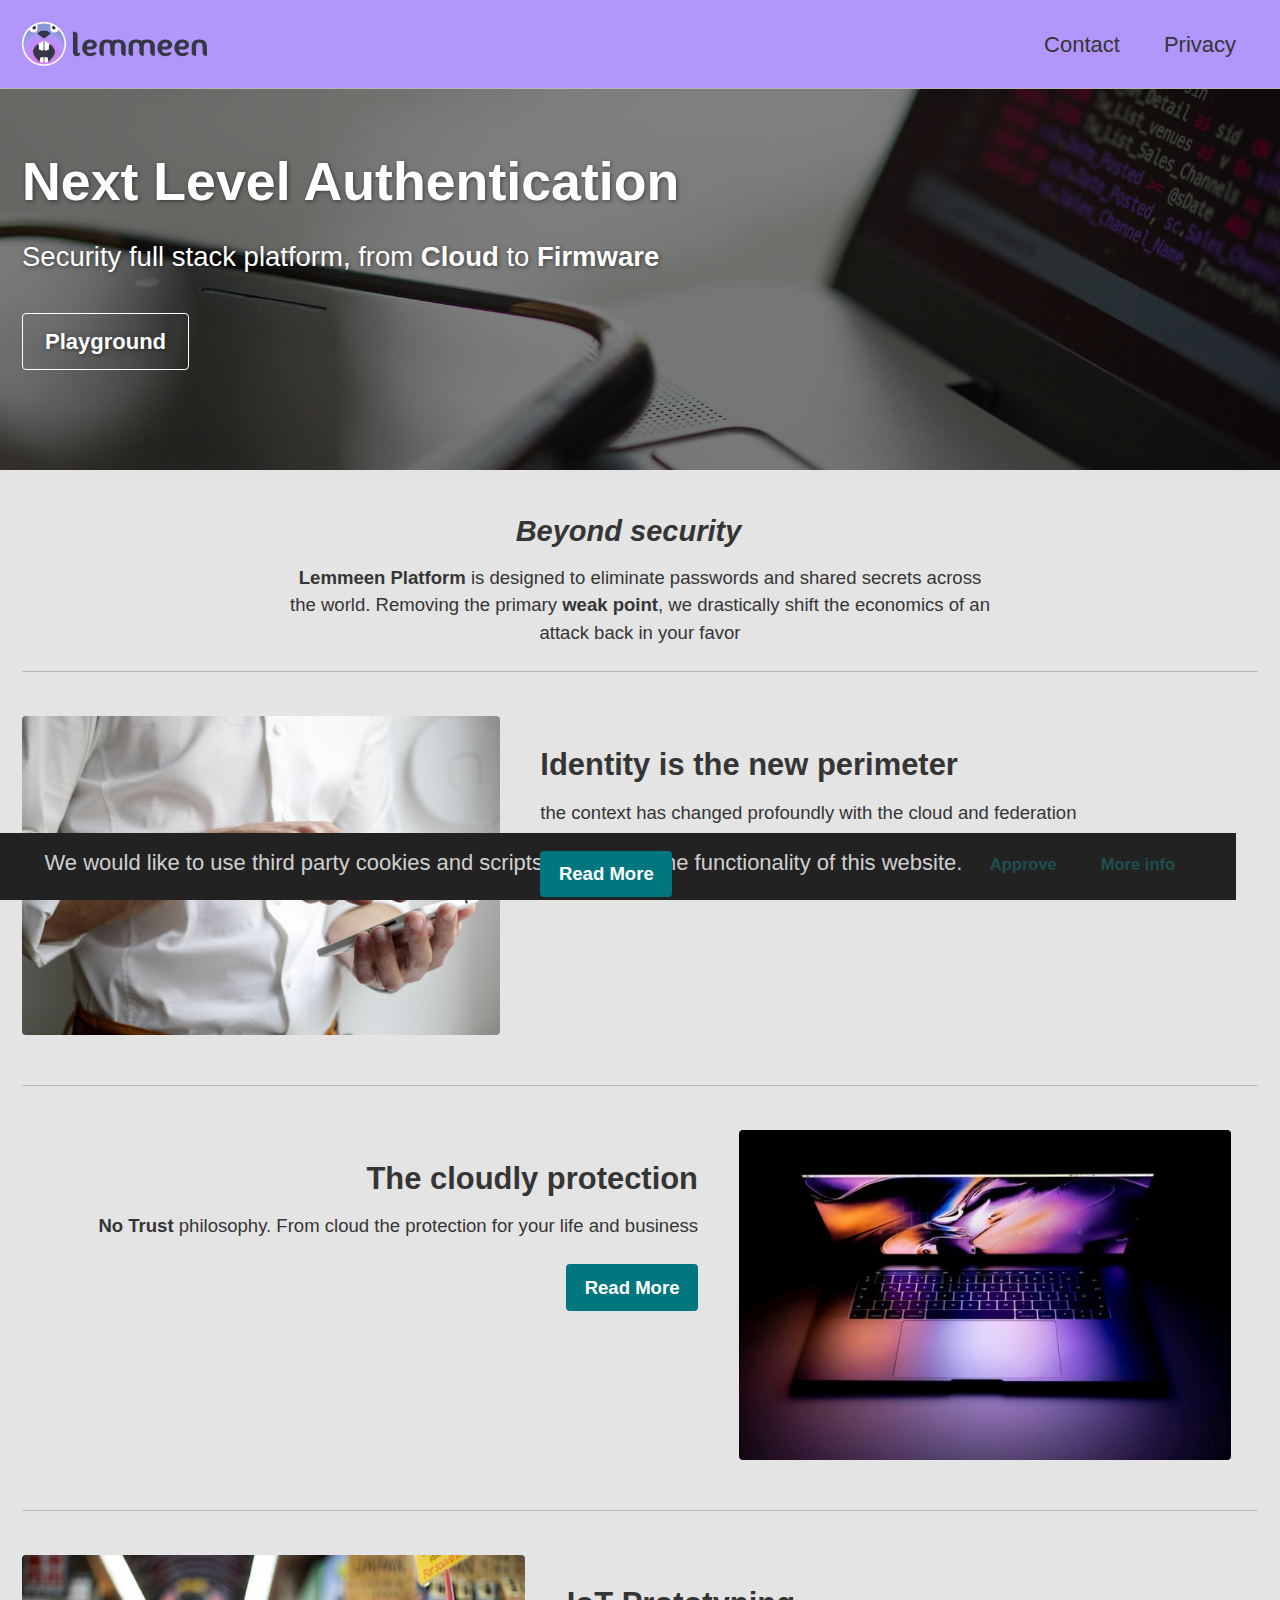
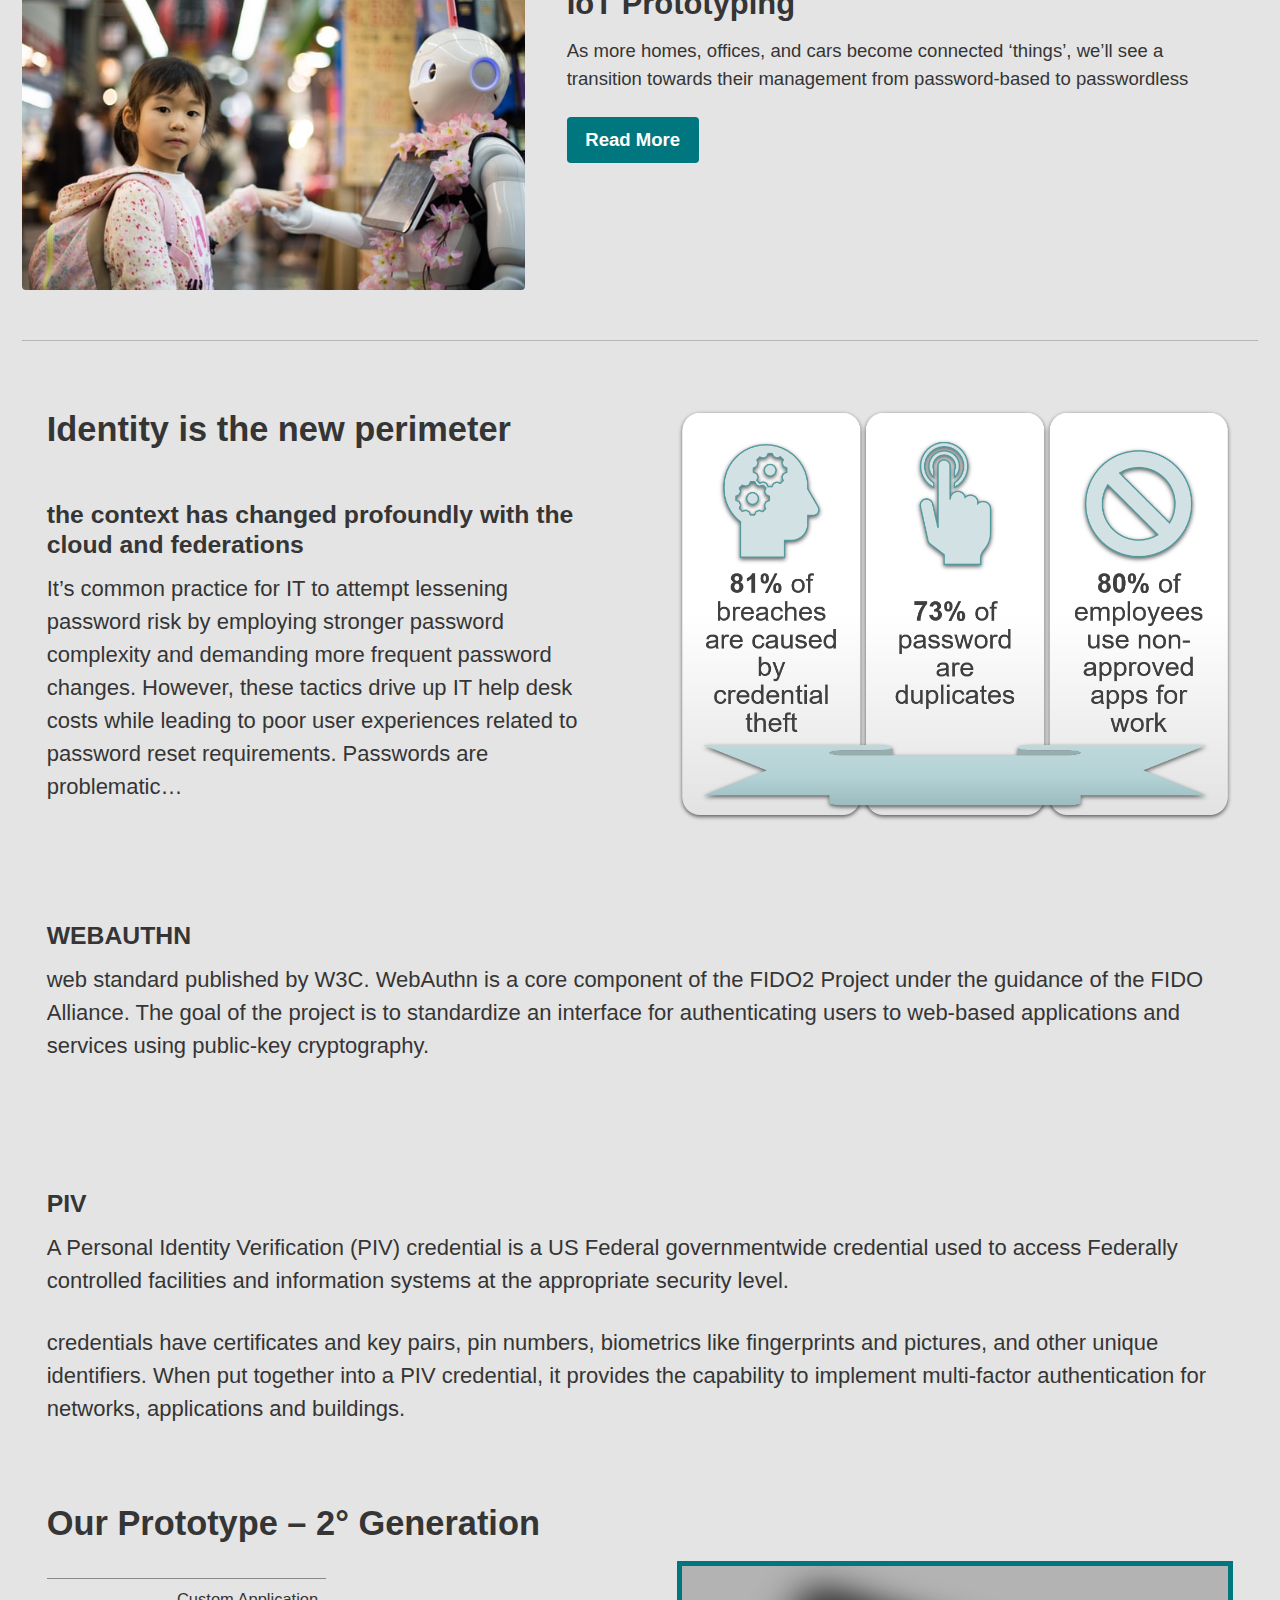
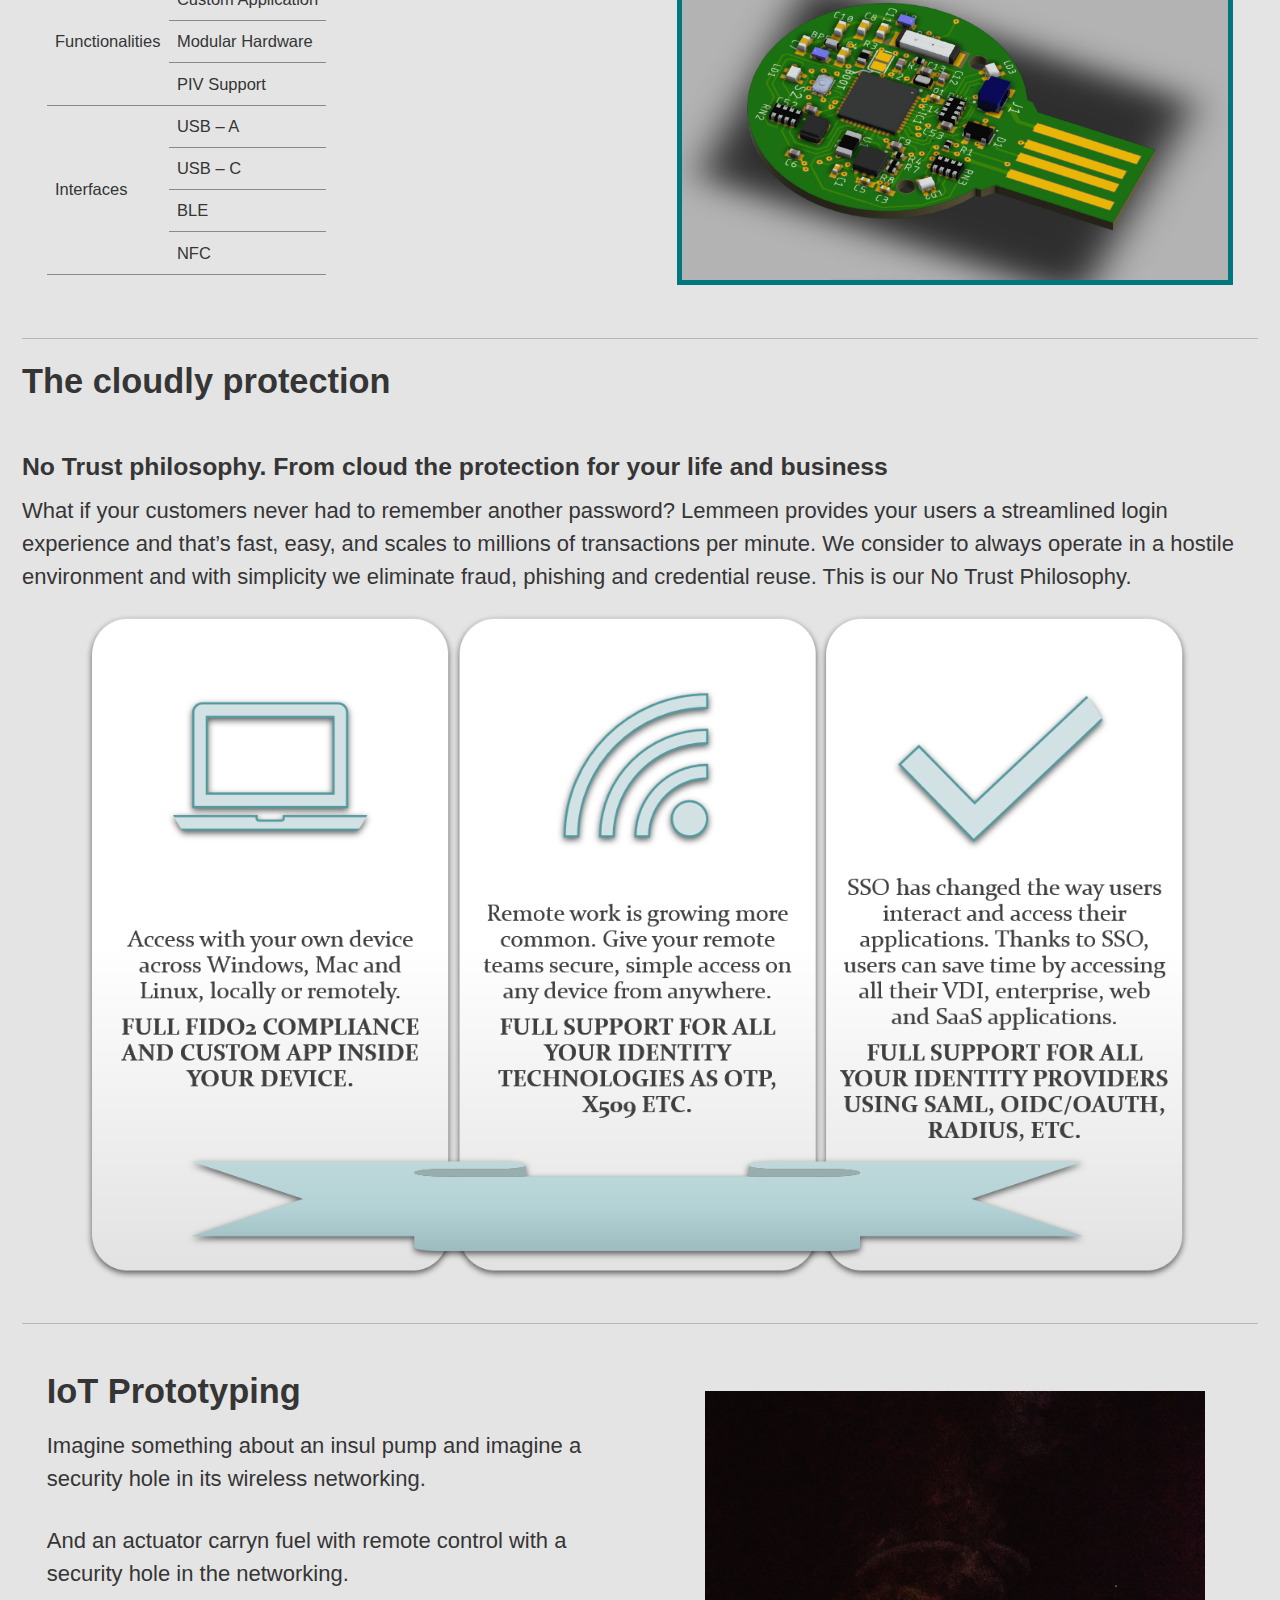
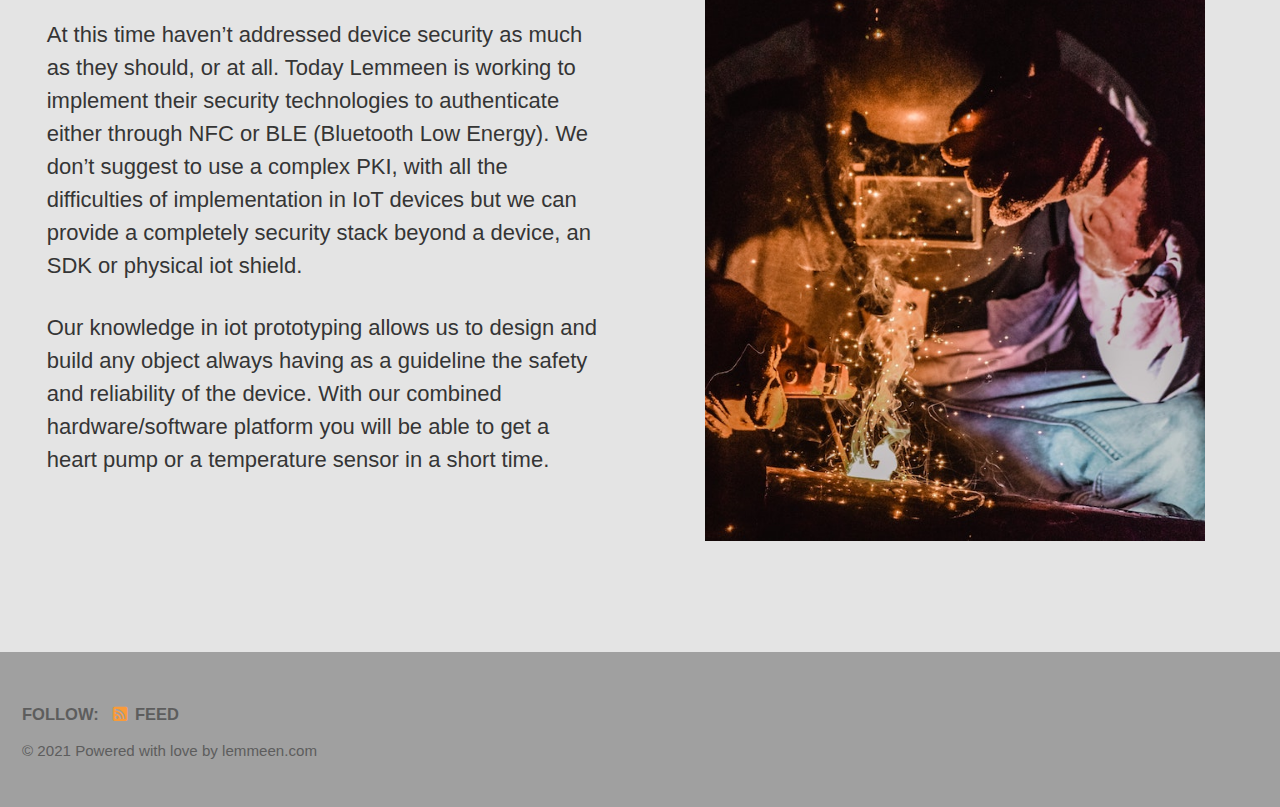
<file: index.html>
<!doctype html>
<!--
  Minimal Mistakes Jekyll Theme 4.22.0 by Michael Rose
  Copyright 2013-2020 Michael Rose - mademistakes.com | @mmistakes
  Free for personal and commercial use under the MIT license
  https://github.com/mmistakes/minimal-mistakes/blob/master/LICENSE
-->
<html lang="en" class="no-js">
  <head>
    <meta charset="utf-8">

<!-- begin _includes/seo.html --><title>Next Level Authentication</title>
<meta name="description" content="Security full stack platform, from Cloud to Firmware">


  <meta name="author" content=" ">
  


<meta property="og:type" content="website">
<meta property="og:locale" content="en_US">
<meta property="og:site_name" content=" ">
<meta property="og:title" content="Next Level Authentication">
<meta property="og:url" content="https://www.lemmeen.com/">


  <meta property="og:description" content="Security full stack platform, from Cloud to Firmware">



  <meta property="og:image" content="https://www.lemmeen.com/assets/images/header_big_2.jpg">









  

  


<link rel="canonical" href="https://www.lemmeen.com/">




<script type="application/ld+json">
  {
    "@context": "https://schema.org",
    
      "@type": "Person",
      "name": "lemmeen.com",
      "url": "https://www.lemmeen.com/"
    
  }
</script>






<!-- end _includes/seo.html -->



  <link href="/feed.xml" type="application/atom+xml" rel="alternate" title="  Feed">


<!-- https://t.co/dKP3o1e -->
<meta name="viewport" content="width=device-width, initial-scale=1.0">

<script>
  document.documentElement.className = document.documentElement.className.replace(/\bno-js\b/g, '') + ' js ';
</script>

<!-- For all browsers -->
<link rel="stylesheet" href="/assets/css/main.css">
<link rel="stylesheet" href="https://cdn.jsdelivr.net/npm/@fortawesome/fontawesome-free@5/css/all.min.css">

<!--[if IE]>
  <style>
    /* old IE unsupported flexbox fixes */
    .greedy-nav .site-title {
      padding-right: 3em;
    }
    .greedy-nav button {
      position: absolute;
      top: 0;
      right: 0;
      height: 100%;
    }
  </style>
<![endif]-->


    <!-- start custom head snippets -->

<!-- insert favicons. use https://realfavicongenerator.net/ -->

<!-- end custom head snippets -->

  </head>

  <body class="layout--splash">
    <nav class="skip-links">
  <h2 class="screen-reader-text">Skip links</h2>
  <ul>
    <li><a href="#site-nav" class="screen-reader-shortcut">Skip to primary navigation</a></li>
    <li><a href="#main" class="screen-reader-shortcut">Skip to content</a></li>
    <li><a href="#footer" class="screen-reader-shortcut">Skip to footer</a></li>
  </ul>
</nav>

    <!--[if lt IE 9]>
<div class="notice--danger align-center" style="margin: 0;">You are using an <strong>outdated</strong> browser. Please <a href="https://browsehappy.com/">upgrade your browser</a> to improve your experience.</div>
<![endif]-->

    

<div class="masthead">
  <div class="masthead__inner-wrap">
    <div class="masthead__menu">
      <nav id="site-nav" class="greedy-nav">
        
          <a class="site-logo" href="/"><img src="/assets/images/lem-logo-color.png" alt=""></a>
        
        <a class="site-title" href="/">
           
          
        </a>
        <ul class="visible-links"><li class="masthead__menu-item">
              <a href="/pages/contact">Contact</a>
            </li><li class="masthead__menu-item">
              <a href="/pages/privacy">Privacy</a>
            </li></ul>
        
        <button class="greedy-nav__toggle hidden" type="button">
          <span class="visually-hidden">Toggle menu</span>
          <div class="navicon"></div>
        </button>
        <ul class="hidden-links hidden"></ul>
      </nav>
    </div>
  </div>
</div>


    <div class="initial-content">
      
  







<div class="page__hero--overlay"
  style="background-color: #fff; background-image: linear-gradient(rgba(0, 0, 0, 0.5), rgba(0, 0, 0, 0.5)), url('/assets/images/header_big_2.jpg');"
>
  
    <div class="wrapper">
      <h1 id="page-title" class="page__title" itemprop="headline">
        
          Next Level Authentication

        
      </h1>
      
        <p class="page__lead">Security full stack platform, from <strong>Cloud</strong> to <strong>Firmware</strong>
</p>
      
      


      
      
        <p>
        
          <a href="https://gym.lemmeen.com/" class="btn btn--light-outline btn--large">Playground</a>
        
      
    </div>
  
  
</div>



<div id="main" role="main">
  <article class="splash" itemscope itemtype="https://schema.org/CreativeWork">
    <meta itemprop="headline" content="Next Level Authentication">
    <meta itemprop="description" content="Security full stack platform, from Cloud to Firmware">
    
    

    <section class="page__content" itemprop="text">
      

<div class="feature__wrapper">

  
    <div class="feature__item--center">
      <div class="archive__item">
        

        <div class="archive__item-body">
          

          
            <div class="archive__item-excerpt">
              <h1 id="beyond-security"><em>Beyond security</em></h1>
<p><strong>Lemmeen Platform</strong> is designed to eliminate passwords and shared secrets across the world. Removing the primary <strong>weak point</strong>, we drastically shift the economics of an attack back in your favor</p>

            </div>
          

          
        </div>
      </div>
    </div>
  

</div>




<div class="feature__wrapper">

  
    <div class="feature__item--left">
      <div class="archive__item">
        
          <div class="archive__item-teaser">
            <img src="/assets/images/smartphone.jpg"
                 alt=" ">
            
          </div>
        

        <div class="archive__item-body">
          
            <h2 class="archive__item-title">Identity is the new perimeter</h2>
          

          
            <div class="archive__item-excerpt">
              <p>the context has changed profoundly with the cloud and federation</p>

            </div>
          

          
            <p><a href="/#webauthn" class="btn btn--primary">Read More</a></p>
          
        </div>
      </div>
    </div>
  

</div>




<div class="feature__wrapper">

  
    <div class="feature__item--right">
      <div class="archive__item">
        
          <div class="archive__item-teaser">
            <img src="/assets/images/pc.jpg"
                 alt=" ">
            
          </div>
        

        <div class="archive__item-body">
          
            <h2 class="archive__item-title">The cloudly protection</h2>
          

          
            <div class="archive__item-excerpt">
              <p><strong>No Trust</strong> philosophy. From cloud the protection for your life and business</p>

            </div>
          

          
            <p><a href="/#cloud" class="btn btn--primary">Read More</a></p>
          
        </div>
      </div>
    </div>
  

</div>




<div class="feature__wrapper">

  
    <div class="feature__item--left">
      <div class="archive__item">
        
          <div class="archive__item-teaser">
            <img src="/assets/images/iot.jpg"
                 alt=" ">
            
          </div>
        

        <div class="archive__item-body">
          
            <h2 class="archive__item-title">IoT Prototyping</h2>
          

          
            <div class="archive__item-excerpt">
              <p>As more homes, offices, and cars become connected ‘things’, we’ll see a transition towards their management from password-based to passwordless</p>

            </div>
          

          
            <p><a href="/#iot" class="btn btn--primary">Read More</a></p>
          
        </div>
      </div>
    </div>
  

</div>


<div markdown="1">
  <div>
    <div class="left-div">
      <h1 id=webauthn>Identity is the new perimeter</h1>
      <h3>the context has changed profoundly with the cloud and federations</h3>
      <div class="">It’s common practice for IT to attempt lessening password risk by employing stronger password complexity and demanding more frequent password changes.
      However, these tactics drive up IT help desk costs while leading to poor user experiences related to password reset requirements.
      Passwords are problematic…
      </div>
    </div>
    <div class="right-div">
      <img src="/assets/images/infographic_passwd.png" class="">
    </div>
  </div>
  <div style="clear: both;" > </div>

  <div class="center-div">
    <h3>WEBAUTHN</h3>
    <p>web standard published by W3C. WebAuthn is a core component of the FIDO2 Project under the guidance of the FIDO Alliance. The goal of the project is to standardize an interface for authenticating users to web-based applications and services using public-key cryptography.</p>
  </div>

  <div class="center-div">
    <h3>PIV</h3>
    <p>A Personal Identity Verification (PIV) credential is a US Federal governmentwide credential used to access Federally controlled facilities and information systems at the appropriate security level.</p>
    <p>credentials have certificates and key pairs, pin numbers, biometrics like fingerprints and pictures, and other unique identifiers. When put together into a PIV credential, it provides the capability to implement multi-factor authentication for networks, applications and buildings.</p>
  </div>
  <div style="clear: both;" > </div>
  <div>
    <div class="left-div">    
      <h1>Our Prototype – 2° Generation</h1>
      <table class="">
        <tr><td colspan="2"></td></tr>
        <tr>
          <td rowspan="3">Functionalities</td>
          <td>Custom Application</td>
        </tr>
        <tr>
          <td>Modular Hardware</td>
        </tr>
        <tr>
          <td>PIV Support</td>
        </tr>
        <tr>
          <td rowspan="4">Interfaces</td>
          <td>USB – A</td>
        </tr>
        <tr><td>USB – C</td></tr>
        <tr><td>BLE</td></tr>
        <tr><td>NFC</td></tr>
      </table>
    </div>
    <div class="right-div">
      <h1>&nbsp</h1>
      <img src="/assets/images/lm.png" class="img-bordered">
    </div>
  </div>
  <div style="clear: both;" > </div>
  
  <hr>
  <div>
  <h1 id=cloud>The cloudly protection</h1>
    <h3><b>No Trust philosophy.</b> From cloud the protection for your life and business</h3>
    What if your customers never had to remember another password? Lemmeen provides your users a streamlined login experience and that’s fast, easy, and scales to millions of transactions per minute. We consider to always operate in a hostile environment and with simplicity we eliminate fraud, phishing and credential reuse. This is our No Trust Philosophy.
  </div>  
  <div>
    <img src="/assets/images/infographic_cloud.png" class="mycenter">
  </div>
  <div style="clear: both;" > </div>

  <hr>
  <div>
    <div class="left-div">
      <h1 id=iot>IoT Prototyping</h1>
      <p>Imagine something about an insul pump and imagine a security hole in its wireless networking.</p>
      <p>And an actuator carryn fuel with remote control with a security hole in the networking.</p>
      <p>At this time haven’t addressed device security as much as they should, or at all. Today Lemmeen is working to implement their security technologies to authenticate either through NFC or BLE (Bluetooth Low Energy).
      We don’t suggest to use a complex PKI, with all the difficulties of implementation in IoT devices but we can provide a completely security stack beyond a device, an SDK or physical iot shield.</p>
      <p>Our knowledge in iot prototyping allows us to design and build any object always having as a guideline the safety
        and reliability of the device. With our combined hardware/software platform you will be able to get a heart pump or a 
        temperature sensor in a short time.</p>
    </div>
    <div class="right-div">
      <img src="/assets/images/iot_welding.jpg" class="mycenter">   
    </div>
  </div>
</div>
    </section>
  </article>
</div>

    </div>

    

    <div id="footer" class="page__footer">
      <footer>
        <!-- start custom footer snippets -->

<!-- end custom footer snippets -->
        <div class="page__footer-follow">
  <ul class="social-icons">
    
      <li><strong>Follow:</strong></li>
    

    
      
        
      
        
      
        
      
        
      
        
      
        
      
    

    
      <li><a href="/feed.xml"><i class="fas fa-fw fa-rss-square" aria-hidden="true"></i> Feed</a></li>
    
  </ul>
</div>

<div class="page__footer-copyright">&copy; 2021 Powered with love by lemmeen.com</div>

      </footer>
    </div>

    
  <script src="/assets/js/main.min.js"></script>







  <!-- Global site tag (gtag.js) - Google Analytics -->
<script async src="https://www.googletagmanager.com/gtag/js?id=G-WPE58DHLR0"></script>
<script>
  window.dataLayer = window.dataLayer || [];
  function gtag(){dataLayer.push(arguments);}
  gtag('js', new Date());

  gtag('config', 'G-WPE58DHLR0');
</script>









    <style>
    #cookie-notice {padding: 0.5rem 1rem; display: none; text-align: center; position: fixed; bottom: 0; width: calc(100% - 2rem); background: #222; color: rgba(255,255,255,0.8);}
    #cookie-notice a {display: inline-block; cursor: pointer; margin-left: 0.5rem;}
    @media (max-width: 767px) {
        #cookie-notice span {display: block; padding-top: 3px; margin-bottom: 1rem;}
        #cookie-notice a {position: relative; bottom: 4px;}
    }
</style>
<div id="cookie-notice"><span>We would like to use third party cookies and scripts to improve the functionality of this website.</span><a id="cookie-notice-accept" class="btn btn-primary btn-sm">Approve</a><a href="/pages/privacy" class="btn btn-primary btn-sm">More info</a></div>
<script>
    function createCookie(name,value,days) {
        var expires = "";
        if (days) {
            var date = new Date();
            date.setTime(date.getTime() + (days*24*60*60*1000));
            expires = "; expires=" + date.toUTCString();
        }
        document.cookie = name + "=" + value + expires + "; path=/";
    }
    function readCookie(name) {
        var nameEQ = name + "=";
        var ca = document.cookie.split(';');
        for(var i=0;i < ca.length;i++) {
            var c = ca[i];
            while (c.charAt(0)==' ') c = c.substring(1,c.length);
            if (c.indexOf(nameEQ) == 0) return c.substring(nameEQ.length,c.length);
        }
        return null;
    }
    function eraseCookie(name) {
        createCookie(name,"",-1);
    }

    if(readCookie('cookie-notice-dismissed')=='true') {
    } else {
        document.getElementById('cookie-notice').style.display = 'block';
    }
    document.getElementById('cookie-notice-accept').addEventListener("click",function() {
        createCookie('cookie-notice-dismissed','true',31);
        document.getElementById('cookie-notice').style.display = 'none';
        location.reload();
    });

</script>

  </body>
</html>
</file>
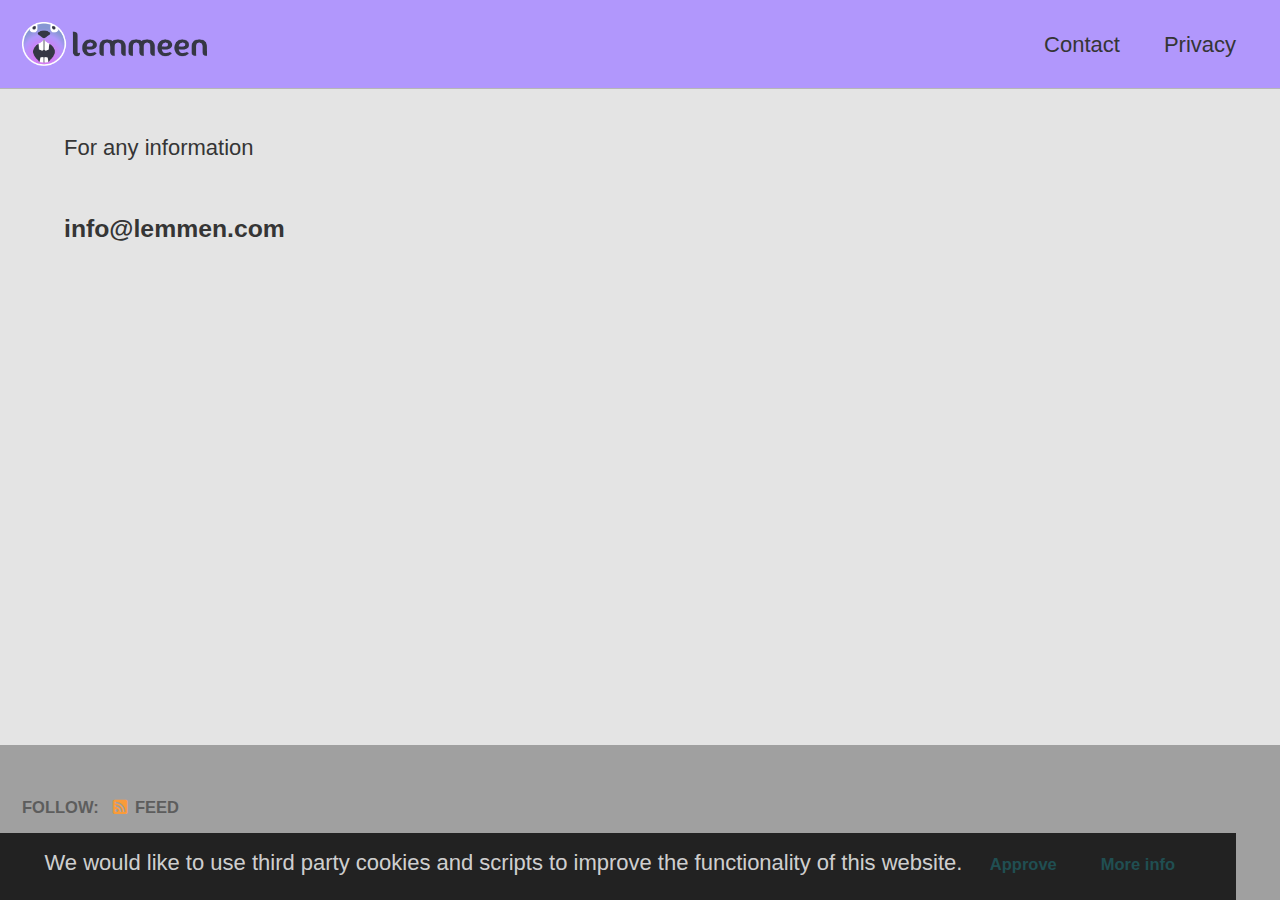
<file: pages/contact.html>
<!doctype html>
<!--
  Minimal Mistakes Jekyll Theme 4.22.0 by Michael Rose
  Copyright 2013-2020 Michael Rose - mademistakes.com | @mmistakes
  Free for personal and commercial use under the MIT license
  https://github.com/mmistakes/minimal-mistakes/blob/master/LICENSE
-->
<html lang="en" class="no-js">
  <head>
    <meta charset="utf-8">

<!-- begin _includes/seo.html --><title> </title>
<meta name="description" content="">


  <meta name="author" content=" ">
  


<meta property="og:type" content="website">
<meta property="og:locale" content="en_US">
<meta property="og:site_name" content=" ">
<meta property="og:title" content="">
<meta property="og:url" content="https://www.lemmeen.com/pages/contact">


  <meta property="og:description" content="">











  

  


<link rel="canonical" href="https://www.lemmeen.com/pages/contact">




<script type="application/ld+json">
  {
    "@context": "https://schema.org",
    
      "@type": "Person",
      "name": "lemmeen.com",
      "url": "https://www.lemmeen.com/"
    
  }
</script>






<!-- end _includes/seo.html -->



  <link href="/feed.xml" type="application/atom+xml" rel="alternate" title="  Feed">


<!-- https://t.co/dKP3o1e -->
<meta name="viewport" content="width=device-width, initial-scale=1.0">

<script>
  document.documentElement.className = document.documentElement.className.replace(/\bno-js\b/g, '') + ' js ';
</script>

<!-- For all browsers -->
<link rel="stylesheet" href="/assets/css/main.css">
<link rel="stylesheet" href="https://cdn.jsdelivr.net/npm/@fortawesome/fontawesome-free@5/css/all.min.css">

<!--[if IE]>
  <style>
    /* old IE unsupported flexbox fixes */
    .greedy-nav .site-title {
      padding-right: 3em;
    }
    .greedy-nav button {
      position: absolute;
      top: 0;
      right: 0;
      height: 100%;
    }
  </style>
<![endif]-->


    <!-- start custom head snippets -->

<!-- insert favicons. use https://realfavicongenerator.net/ -->

<!-- end custom head snippets -->

  </head>

  <body class="layout--default">
    <nav class="skip-links">
  <h2 class="screen-reader-text">Skip links</h2>
  <ul>
    <li><a href="#site-nav" class="screen-reader-shortcut">Skip to primary navigation</a></li>
    <li><a href="#main" class="screen-reader-shortcut">Skip to content</a></li>
    <li><a href="#footer" class="screen-reader-shortcut">Skip to footer</a></li>
  </ul>
</nav>

    <!--[if lt IE 9]>
<div class="notice--danger align-center" style="margin: 0;">You are using an <strong>outdated</strong> browser. Please <a href="https://browsehappy.com/">upgrade your browser</a> to improve your experience.</div>
<![endif]-->

    

<div class="masthead">
  <div class="masthead__inner-wrap">
    <div class="masthead__menu">
      <nav id="site-nav" class="greedy-nav">
        
          <a class="site-logo" href="/"><img src="/assets/images/lem-logo-color.png" alt=""></a>
        
        <a class="site-title" href="/">
           
          
        </a>
        <ul class="visible-links"><li class="masthead__menu-item">
              <a href="/pages/contact">Contact</a>
            </li><li class="masthead__menu-item">
              <a href="/pages/privacy">Privacy</a>
            </li></ul>
        
        <button class="greedy-nav__toggle hidden" type="button">
          <span class="visually-hidden">Toggle menu</span>
          <div class="navicon"></div>
        </button>
        <ul class="hidden-links hidden"></ul>
      </nav>
    </div>
  </div>
</div>


    <div class="initial-content">
      <div class="mycenter">
  <p>For any information</p>
  <h3>info@lemmen.com</h3>
</div>

    </div>

    

    <div id="footer" class="page__footer">
      <footer>
        <!-- start custom footer snippets -->

<!-- end custom footer snippets -->
        <div class="page__footer-follow">
  <ul class="social-icons">
    
      <li><strong>Follow:</strong></li>
    

    
      
        
      
        
      
        
      
        
      
        
      
        
      
    

    
      <li><a href="/feed.xml"><i class="fas fa-fw fa-rss-square" aria-hidden="true"></i> Feed</a></li>
    
  </ul>
</div>

<div class="page__footer-copyright">&copy; 2021 Powered with love by lemmeen.com</div>

      </footer>
    </div>

    
  <script src="/assets/js/main.min.js"></script>







  <!-- Global site tag (gtag.js) - Google Analytics -->
<script async src="https://www.googletagmanager.com/gtag/js?id=G-WPE58DHLR0"></script>
<script>
  window.dataLayer = window.dataLayer || [];
  function gtag(){dataLayer.push(arguments);}
  gtag('js', new Date());

  gtag('config', 'G-WPE58DHLR0');
</script>









    <style>
    #cookie-notice {padding: 0.5rem 1rem; display: none; text-align: center; position: fixed; bottom: 0; width: calc(100% - 2rem); background: #222; color: rgba(255,255,255,0.8);}
    #cookie-notice a {display: inline-block; cursor: pointer; margin-left: 0.5rem;}
    @media (max-width: 767px) {
        #cookie-notice span {display: block; padding-top: 3px; margin-bottom: 1rem;}
        #cookie-notice a {position: relative; bottom: 4px;}
    }
</style>
<div id="cookie-notice"><span>We would like to use third party cookies and scripts to improve the functionality of this website.</span><a id="cookie-notice-accept" class="btn btn-primary btn-sm">Approve</a><a href="/pages/privacy" class="btn btn-primary btn-sm">More info</a></div>
<script>
    function createCookie(name,value,days) {
        var expires = "";
        if (days) {
            var date = new Date();
            date.setTime(date.getTime() + (days*24*60*60*1000));
            expires = "; expires=" + date.toUTCString();
        }
        document.cookie = name + "=" + value + expires + "; path=/";
    }
    function readCookie(name) {
        var nameEQ = name + "=";
        var ca = document.cookie.split(';');
        for(var i=0;i < ca.length;i++) {
            var c = ca[i];
            while (c.charAt(0)==' ') c = c.substring(1,c.length);
            if (c.indexOf(nameEQ) == 0) return c.substring(nameEQ.length,c.length);
        }
        return null;
    }
    function eraseCookie(name) {
        createCookie(name,"",-1);
    }

    if(readCookie('cookie-notice-dismissed')=='true') {
    } else {
        document.getElementById('cookie-notice').style.display = 'block';
    }
    document.getElementById('cookie-notice-accept').addEventListener("click",function() {
        createCookie('cookie-notice-dismissed','true',31);
        document.getElementById('cookie-notice').style.display = 'none';
        location.reload();
    });

</script>

  </body>
</html>
</file>
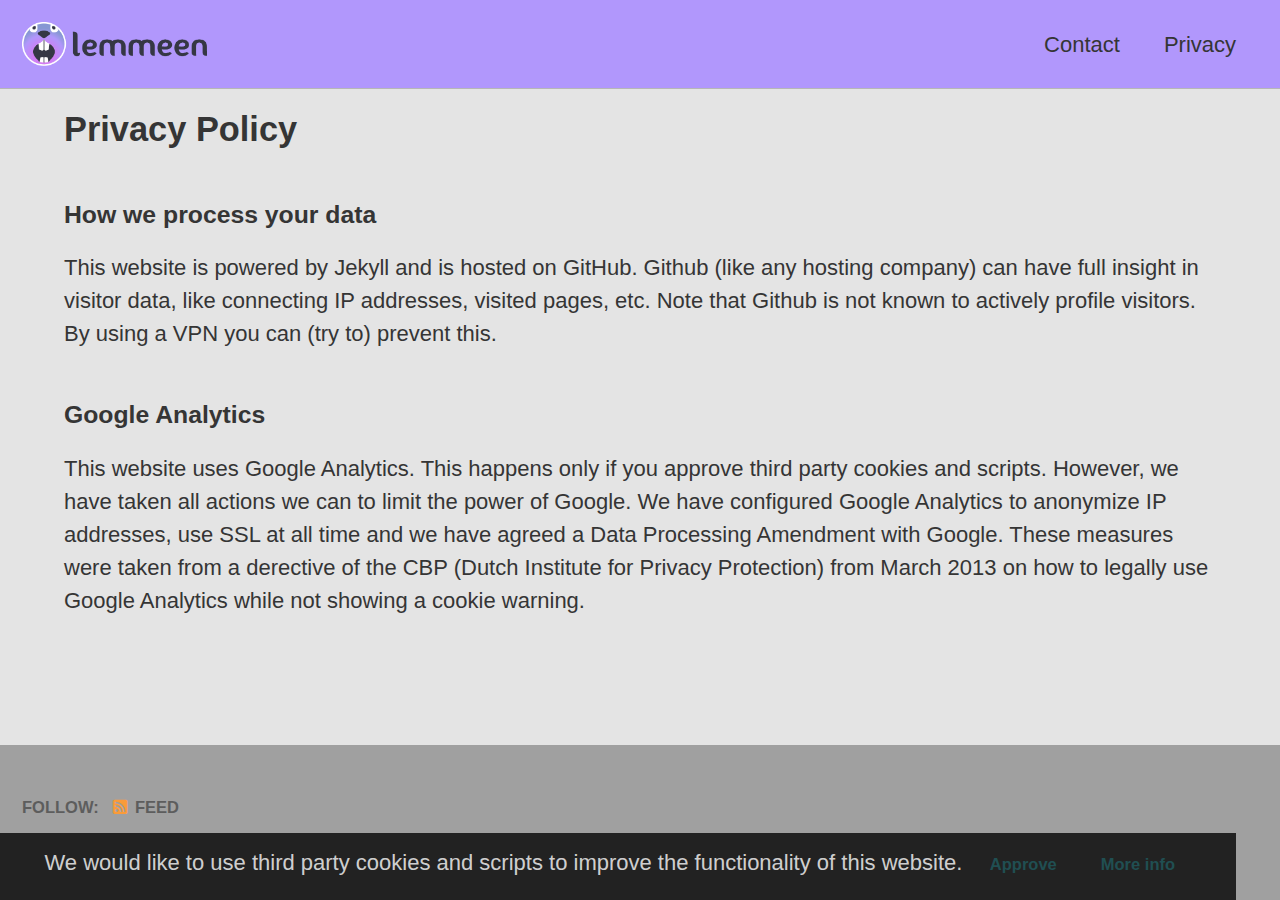
<file: pages/privacy.html>
<!doctype html>
<!--
  Minimal Mistakes Jekyll Theme 4.22.0 by Michael Rose
  Copyright 2013-2020 Michael Rose - mademistakes.com | @mmistakes
  Free for personal and commercial use under the MIT license
  https://github.com/mmistakes/minimal-mistakes/blob/master/LICENSE
-->
<html lang="en" class="no-js">
  <head>
    <meta charset="utf-8">

<!-- begin _includes/seo.html --><title> </title>
<meta name="description" content="">


  <meta name="author" content=" ">
  


<meta property="og:type" content="website">
<meta property="og:locale" content="en_US">
<meta property="og:site_name" content=" ">
<meta property="og:title" content="">
<meta property="og:url" content="https://www.lemmeen.com/pages/privacy">


  <meta property="og:description" content="">











  

  


<link rel="canonical" href="https://www.lemmeen.com/pages/privacy">




<script type="application/ld+json">
  {
    "@context": "https://schema.org",
    
      "@type": "Person",
      "name": "lemmeen.com",
      "url": "https://www.lemmeen.com/"
    
  }
</script>






<!-- end _includes/seo.html -->



  <link href="/feed.xml" type="application/atom+xml" rel="alternate" title="  Feed">


<!-- https://t.co/dKP3o1e -->
<meta name="viewport" content="width=device-width, initial-scale=1.0">

<script>
  document.documentElement.className = document.documentElement.className.replace(/\bno-js\b/g, '') + ' js ';
</script>

<!-- For all browsers -->
<link rel="stylesheet" href="/assets/css/main.css">
<link rel="stylesheet" href="https://cdn.jsdelivr.net/npm/@fortawesome/fontawesome-free@5/css/all.min.css">

<!--[if IE]>
  <style>
    /* old IE unsupported flexbox fixes */
    .greedy-nav .site-title {
      padding-right: 3em;
    }
    .greedy-nav button {
      position: absolute;
      top: 0;
      right: 0;
      height: 100%;
    }
  </style>
<![endif]-->


    <!-- start custom head snippets -->

<!-- insert favicons. use https://realfavicongenerator.net/ -->

<!-- end custom head snippets -->

  </head>

  <body class="layout--default">
    <nav class="skip-links">
  <h2 class="screen-reader-text">Skip links</h2>
  <ul>
    <li><a href="#site-nav" class="screen-reader-shortcut">Skip to primary navigation</a></li>
    <li><a href="#main" class="screen-reader-shortcut">Skip to content</a></li>
    <li><a href="#footer" class="screen-reader-shortcut">Skip to footer</a></li>
  </ul>
</nav>

    <!--[if lt IE 9]>
<div class="notice--danger align-center" style="margin: 0;">You are using an <strong>outdated</strong> browser. Please <a href="https://browsehappy.com/">upgrade your browser</a> to improve your experience.</div>
<![endif]-->

    

<div class="masthead">
  <div class="masthead__inner-wrap">
    <div class="masthead__menu">
      <nav id="site-nav" class="greedy-nav">
        
          <a class="site-logo" href="/"><img src="/assets/images/lem-logo-color.png" alt=""></a>
        
        <a class="site-title" href="/">
           
          
        </a>
        <ul class="visible-links"><li class="masthead__menu-item">
              <a href="/pages/contact">Contact</a>
            </li><li class="masthead__menu-item">
              <a href="/pages/privacy">Privacy</a>
            </li></ul>
        
        <button class="greedy-nav__toggle hidden" type="button">
          <span class="visually-hidden">Toggle menu</span>
          <div class="navicon"></div>
        </button>
        <ul class="hidden-links hidden"></ul>
      </nav>
    </div>
  </div>
</div>


    <div class="initial-content">
      <div class="mycenter">
  <h1>Privacy Policy</h1>
  <h3>How we process your data</h3>

  <p>This website is powered by Jekyll and is hosted on GitHub. Github (like any hosting company) can have full insight in visitor data, like connecting IP addresses, visited pages, etc. Note that Github is not known to actively profile visitors. By using a VPN you can (try to) prevent this.</p>

  <h3>Google Analytics</h3>

  <p>This website uses Google Analytics. This happens only if you approve third party cookies and scripts. However, we have taken all actions we can to limit the power of Google. We have configured Google Analytics to anonymize IP addresses, use SSL at all time and we have agreed a Data Processing Amendment with Google. These measures were taken from a derective of the CBP (Dutch Institute for Privacy Protection) from March 2013 on how to legally use Google Analytics while not showing a cookie warning.</p>

</div>

    </div>

    

    <div id="footer" class="page__footer">
      <footer>
        <!-- start custom footer snippets -->

<!-- end custom footer snippets -->
        <div class="page__footer-follow">
  <ul class="social-icons">
    
      <li><strong>Follow:</strong></li>
    

    
      
        
      
        
      
        
      
        
      
        
      
        
      
    

    
      <li><a href="/feed.xml"><i class="fas fa-fw fa-rss-square" aria-hidden="true"></i> Feed</a></li>
    
  </ul>
</div>

<div class="page__footer-copyright">&copy; 2021 Powered with love by lemmeen.com</div>

      </footer>
    </div>

    
  <script src="/assets/js/main.min.js"></script>







  <!-- Global site tag (gtag.js) - Google Analytics -->
<script async src="https://www.googletagmanager.com/gtag/js?id=G-WPE58DHLR0"></script>
<script>
  window.dataLayer = window.dataLayer || [];
  function gtag(){dataLayer.push(arguments);}
  gtag('js', new Date());

  gtag('config', 'G-WPE58DHLR0');
</script>









    <style>
    #cookie-notice {padding: 0.5rem 1rem; display: none; text-align: center; position: fixed; bottom: 0; width: calc(100% - 2rem); background: #222; color: rgba(255,255,255,0.8);}
    #cookie-notice a {display: inline-block; cursor: pointer; margin-left: 0.5rem;}
    @media (max-width: 767px) {
        #cookie-notice span {display: block; padding-top: 3px; margin-bottom: 1rem;}
        #cookie-notice a {position: relative; bottom: 4px;}
    }
</style>
<div id="cookie-notice"><span>We would like to use third party cookies and scripts to improve the functionality of this website.</span><a id="cookie-notice-accept" class="btn btn-primary btn-sm">Approve</a><a href="/pages/privacy" class="btn btn-primary btn-sm">More info</a></div>
<script>
    function createCookie(name,value,days) {
        var expires = "";
        if (days) {
            var date = new Date();
            date.setTime(date.getTime() + (days*24*60*60*1000));
            expires = "; expires=" + date.toUTCString();
        }
        document.cookie = name + "=" + value + expires + "; path=/";
    }
    function readCookie(name) {
        var nameEQ = name + "=";
        var ca = document.cookie.split(';');
        for(var i=0;i < ca.length;i++) {
            var c = ca[i];
            while (c.charAt(0)==' ') c = c.substring(1,c.length);
            if (c.indexOf(nameEQ) == 0) return c.substring(nameEQ.length,c.length);
        }
        return null;
    }
    function eraseCookie(name) {
        createCookie(name,"",-1);
    }

    if(readCookie('cookie-notice-dismissed')=='true') {
    } else {
        document.getElementById('cookie-notice').style.display = 'block';
    }
    document.getElementById('cookie-notice-accept').addEventListener("click",function() {
        createCookie('cookie-notice-dismissed','true',31);
        document.getElementById('cookie-notice').style.display = 'none';
        location.reload();
    });

</script>

  </body>
</html>
</file>
<file: assets/css/main.css>
body{font-family:"fakt-web", "Helvetica Neue", Helvetica, Arial, sans-serif !important}.author__urls.social-icons .svg-inline--fa,.page__footer-follow .social-icons .svg-inline--fa{color:inherit}.ais-search-box .ais-search-box--input{background-color:#c2c2c2}.masthead{background-color:#b197fc}#site-nav{background-color:#b197fc}.mycenter{display:block;width:90%;margin-left:auto;margin-right:auto;padding:20px 0px}.reduced{width:50%}.mywrapper{width:100%;margin:0}.left-div{width:45%;margin:2%;float:left}.right-div{width:45%;margin:2%;float:right}.center-div{width:96%;margin:2%;float:left}.img-bordered{border:5px solid #00777e}/*!
 * Minimal Mistakes Jekyll Theme 4.22.0 by Michael Rose
 * Copyright 2013-2020 Michael Rose - mademistakes.com | @mmistakes
 * Licensed under MIT (https://github.com/mmistakes/minimal-mistakes/blob/master/LICENSE)
*/.mfp-counter{font-family:Georgia,Times,serif}.mfp-bg{top:0;left:0;width:100%;height:100%;z-index:1042;overflow:hidden;position:fixed;background:#000;opacity:.8;filter:alpha(opacity=80)}.mfp-wrap{top:0;left:0;width:100%;height:100%;z-index:1043;position:fixed;outline:none !important;-webkit-backface-visibility:hidden}.mfp-container{text-align:center;position:absolute;width:100%;height:100%;left:0;top:0;padding:0 8px;-webkit-box-sizing:border-box;-moz-box-sizing:border-box;box-sizing:border-box}.mfp-container:before{content:'';display:inline-block;height:100%;vertical-align:middle}.mfp-align-top .mfp-container:before{display:none}.mfp-content{position:relative;display:inline-block;vertical-align:middle;margin:0 auto;text-align:left;z-index:1045}.mfp-inline-holder .mfp-content,.mfp-ajax-holder .mfp-content{width:100%;cursor:auto}.mfp-ajax-cur{cursor:progress}.mfp-zoom-out-cur,.mfp-zoom-out-cur .mfp-image-holder .mfp-close{cursor:-moz-zoom-out;cursor:-webkit-zoom-out;cursor:zoom-out}.mfp-zoom{cursor:pointer;cursor:-webkit-zoom-in;cursor:-moz-zoom-in;cursor:zoom-in}.mfp-auto-cursor .mfp-content{cursor:auto}.mfp-close,.mfp-arrow,.mfp-preloader,.mfp-counter{-webkit-user-select:none;-moz-user-select:none;user-select:none}.mfp-loading.mfp-figure{display:none}.mfp-hide{display:none !important}.mfp-preloader{color:#ccc;position:absolute;top:50%;width:auto;text-align:center;margin-top:-0.8em;left:8px;right:8px;z-index:1044}.mfp-preloader a{color:#ccc}.mfp-preloader a:hover{color:#fff}.mfp-s-ready .mfp-preloader{display:none}.mfp-s-error .mfp-content{display:none}button.mfp-close,button.mfp-arrow{overflow:visible;cursor:pointer;background:transparent;border:0;-webkit-appearance:none;display:block;outline:none;padding:0;z-index:1046;-webkit-box-shadow:none;box-shadow:none}button::-moz-focus-inner{padding:0;border:0}.mfp-close{width:44px;height:44px;line-height:44px;position:absolute;right:0;top:0;text-decoration:none;text-align:center;opacity:1;filter:alpha(opacity=100);padding:0 0 18px 10px;color:#fff;font-style:normal;font-size:28px;font-family:Georgia,Times,serif}.mfp-close:hover,.mfp-close:focus{opacity:1;filter:alpha(opacity=100)}.mfp-close:active{top:1px}.mfp-close-btn-in .mfp-close{color:#fff}.mfp-image-holder .mfp-close,.mfp-iframe-holder .mfp-close{color:#fff;right:-6px;text-align:right;padding-right:6px;width:100%}.mfp-counter{position:absolute;top:0;right:0;color:#ccc;font-size:12px;line-height:18px}.mfp-arrow{position:absolute;opacity:1;filter:alpha(opacity=100);margin:0;top:50%;margin-top:-55px;padding:0;width:90px;height:110px;-webkit-tap-highlight-color:rgba(0,0,0,0)}.mfp-arrow:active{margin-top:-54px}.mfp-arrow:hover,.mfp-arrow:focus{opacity:1;filter:alpha(opacity=100)}.mfp-arrow:before,.mfp-arrow:after,.mfp-arrow .mfp-b,.mfp-arrow .mfp-a{content:'';display:block;width:0;height:0;position:absolute;left:0;top:0;margin-top:35px;margin-left:35px;border:medium inset transparent}.mfp-arrow:after,.mfp-arrow .mfp-a{border-top-width:13px;border-bottom-width:13px;top:8px}.mfp-arrow:before,.mfp-arrow .mfp-b{border-top-width:21px;border-bottom-width:21px;opacity:0.7}.mfp-arrow-left{left:0}.mfp-arrow-left:after,.mfp-arrow-left .mfp-a{border-right:17px solid #fff;margin-left:31px}.mfp-arrow-left:before,.mfp-arrow-left .mfp-b{margin-left:25px;border-right:27px solid #fff}.mfp-arrow-right{right:0}.mfp-arrow-right:after,.mfp-arrow-right .mfp-a{border-left:17px solid #fff;margin-left:39px}.mfp-arrow-right:before,.mfp-arrow-right .mfp-b{border-left:27px solid #fff}.mfp-iframe-holder{padding-top:40px;padding-bottom:40px}.mfp-iframe-holder .mfp-content{line-height:0;width:100%;max-width:900px}.mfp-iframe-holder .mfp-close{top:-40px}.mfp-iframe-scaler{width:100%;height:0;overflow:hidden;padding-top:56.25%}.mfp-iframe-scaler iframe{position:absolute;display:block;top:0;left:0;width:100%;height:100%;box-shadow:0 0 8px rgba(0,0,0,0.6);background:#000}img.mfp-img{width:auto;max-width:100%;height:auto;display:block;line-height:0;-webkit-box-sizing:border-box;-moz-box-sizing:border-box;box-sizing:border-box;padding:40px 0 40px;margin:0 auto}.mfp-figure{line-height:0}.mfp-figure:after{content:'';position:absolute;left:0;top:40px;bottom:40px;display:block;right:0;width:auto;height:auto;z-index:-1;box-shadow:0 0 8px rgba(0,0,0,0.6);background:#444}.mfp-figure small{color:#bdbdbd;display:block;font-size:12px;line-height:14px}.mfp-figure figure{margin:0}.mfp-figure figcaption{margin-top:0;margin-bottom:0}.mfp-bottom-bar{margin-top:-36px;position:absolute;top:100%;left:0;width:100%;cursor:auto}.mfp-title{text-align:left;line-height:18px;color:#f3f3f3;word-wrap:break-word;padding-right:36px}.mfp-image-holder .mfp-content{max-width:100%}.mfp-gallery .mfp-image-holder .mfp-figure{cursor:pointer}@media screen and (max-width: 800px) and (orientation: landscape),screen and (max-height: 300px){.mfp-img-mobile .mfp-image-holder{padding-left:0;padding-right:0}.mfp-img-mobile img.mfp-img{padding:0}.mfp-img-mobile .mfp-figure:after{top:0;bottom:0}.mfp-img-mobile .mfp-figure small{display:inline;margin-left:5px}.mfp-img-mobile .mfp-bottom-bar{background:rgba(0,0,0,0.6);bottom:0;margin:0;top:auto;padding:3px 5px;position:fixed;-webkit-box-sizing:border-box;-moz-box-sizing:border-box;box-sizing:border-box}.mfp-img-mobile .mfp-bottom-bar:empty{padding:0}.mfp-img-mobile .mfp-counter{right:5px;top:3px}.mfp-img-mobile .mfp-close{top:0;right:0;width:35px;height:35px;line-height:35px;background:rgba(0,0,0,0.6);position:fixed;text-align:center;padding:0}}@media all and (max-width: 900px){.mfp-arrow{-webkit-transform:scale(0.75);transform:scale(0.75)}.mfp-arrow-left{-webkit-transform-origin:0;transform-origin:0}.mfp-arrow-right{-webkit-transform-origin:100%;transform-origin:100%}.mfp-container{padding-left:6px;padding-right:6px}}.mfp-ie7 .mfp-img{padding:0}.mfp-ie7 .mfp-bottom-bar{width:600px;left:50%;margin-left:-300px;margin-top:5px;padding-bottom:5px}.mfp-ie7 .mfp-container{padding:0}.mfp-ie7 .mfp-content{padding-top:44px}.mfp-ie7 .mfp-close{top:0;right:0;padding-top:0}button:focus,a:focus{outline:thin dotted #00777e;outline:5px auto #00777e;outline-offset:-2px}*{box-sizing:border-box}html{box-sizing:border-box;background-color:#e4e4e4;font-size:16px;-webkit-text-size-adjust:100%;-ms-text-size-adjust:100%}@media (min-width: 48em){html{font-size:18px}}@media (min-width: 64em){html{font-size:20px}}@media (min-width: 80em){html{font-size:22px}}body{margin:0}::-moz-selection{color:#fff;background:#000}::selection{color:#fff;background:#000}article,aside,details,figcaption,figure,footer,header,hgroup,main,nav,section{display:block}audio,canvas,video{display:inline-block;*display:inline;*zoom:1}audio:not([controls]){display:none}a{color:#204f52}a:hover,a:active{outline:0}sub,sup{position:relative;font-size:75%;line-height:0;vertical-align:baseline}sup{top:-0.5em}sub{bottom:-0.25em}img{max-width:100%;width:auto\9;height:auto;vertical-align:middle;border:0;-ms-interpolation-mode:bicubic}#map_canvas img,.google-maps img{max-width:none}button,input,select,textarea{margin:0;font-size:100%;vertical-align:middle}button,input{*overflow:visible;line-height:normal}button::-moz-focus-inner,input::-moz-focus-inner{padding:0;border:0}button,html input[type="button"],input[type="reset"],input[type="submit"]{-webkit-appearance:button;cursor:pointer}label,select,button,input[type="button"],input[type="reset"],input[type="submit"],input[type="radio"],input[type="checkbox"]{cursor:pointer}input[type="search"]{box-sizing:border-box;-webkit-appearance:textfield}input[type="search"]::-webkit-search-decoration,input[type="search"]::-webkit-search-cancel-button{-webkit-appearance:none}textarea{overflow:auto;vertical-align:top}html{position:relative;min-height:100%}body{margin:0;padding:0;color:#353535;font-family:-apple-system,BlinkMacSystemFont,"Roboto","Segoe UI","Helvetica Neue","Lucida Grande",Arial,sans-serif;line-height:1.5}body.overflow--hidden{overflow:hidden}h1,h2,h3,h4,h5,h6{margin:2em 0 0.5em;line-height:1.2;font-family:-apple-system,BlinkMacSystemFont,"Roboto","Segoe UI","Helvetica Neue","Lucida Grande",Arial,sans-serif;font-weight:bold}h1{margin-top:0;font-size:1.563em}h2{font-size:1.25em}h3{font-size:1.125em}h4{font-size:1.0625em}h5{font-size:1.03125em}h6{font-size:1em}small,.small{font-size:.75em}p{margin-bottom:1.3em}u,ins{text-decoration:none;border-bottom:1px solid #353535}u a,ins a{color:inherit}del a{color:inherit}p,pre,blockquote,ul,ol,dl,figure,table,fieldset{orphans:3;widows:3}abbr[title],abbr[data-original-title]{text-decoration:none;cursor:help;border-bottom:1px dotted #353535}blockquote{margin:2em 1em 2em 0;padding-left:1em;padding-right:1em;font-style:italic;border-left:0.25em solid #00777e}blockquote cite{font-style:italic}blockquote cite:before{content:"\2014";padding-right:5px}a:visited{color:#183b3e}a:hover{color:#587b7d;outline:0}tt,code,kbd,samp,pre{font-family:Monaco,Consolas,"Lucida Console",monospace}pre{overflow-x:auto}p>code,a>code,li>code,figcaption>code,td>code{padding-top:0.1rem;padding-bottom:0.1rem;font-size:0.8em;background:#c2c2c2;border-radius:4px}p>code:before,p>code:after,a>code:before,a>code:after,li>code:before,li>code:after,figcaption>code:before,figcaption>code:after,td>code:before,td>code:after{letter-spacing:-0.2em;content:"\00a0"}hr{display:block;margin:1em 0;border:0;border-top:1px solid #b6b6b6}ul li,ol li{margin-bottom:0.5em}li ul,li ol{margin-top:0.5em}figure{display:-webkit-box;display:flex;-webkit-box-pack:justify;justify-content:space-between;-webkit-box-align:start;align-items:flex-start;flex-wrap:wrap;margin:2em 0}figure img,figure iframe,figure .fluid-width-video-wrapper{margin-bottom:1em}figure img{width:100%;border-radius:4px;-webkit-transition:all 0.2s ease-in-out;transition:all 0.2s ease-in-out}figure>a{display:block}@media (min-width: 37.5em){figure.half>a,figure.half>img{width:calc(50% - 0.5em)}}figure.half figcaption{width:100%}@media (min-width: 37.5em){figure.third>a,figure.third>img{width:calc(33.3333% - 0.5em)}}figure.third figcaption{width:100%}figcaption{margin-bottom:0.5em;color:#5d5d5d;font-family:Georgia,Times,serif;font-size:.75em}figcaption a{-webkit-transition:all 0.2s ease-in-out;transition:all 0.2s ease-in-out}figcaption a:hover{color:#587b7d}svg:not(:root){overflow:hidden}nav ul{margin:0;padding:0}nav li{list-style:none}nav a{text-decoration:none}nav ul li,nav ol li{margin-bottom:0}nav li ul,nav li ol{margin-top:0}b,i,strong,em,blockquote,p,q,span,figure,img,h1,h2,header,input,a,tr,td,form button,input[type="submit"],.btn,#goog-wm-sb,.highlight,.archive__item-teaser{-webkit-transition:all 0.2s ease-in-out;transition:all 0.2s ease-in-out}form{margin:0 0 5px 0;padding:1em;background-color:#c2c2c2}form fieldset{margin-bottom:5px;padding:0;border-width:0}form legend{display:block;width:100%;margin-bottom:10px;*margin-left:-7px;padding:0;color:#353535;border:0;white-space:normal}form p{margin-bottom:2.5px}form ul{list-style-type:none;margin:0 0 5px 0;padding:0}form br{display:none}label,input,button,select,textarea{vertical-align:baseline;*vertical-align:middle}input,button,select,textarea{box-sizing:border-box;font-family:-apple-system,BlinkMacSystemFont,"Roboto","Segoe UI","Helvetica Neue","Lucida Grande",Arial,sans-serif}label{display:block;margin-bottom:0.25em;color:#353535;cursor:pointer}label small{font-size:.75em}label input,label textarea,label select{display:block}input,textarea,select{display:inline-block;width:100%;padding:0.25em;margin-bottom:0.5em;color:#353535;background-color:#e4e4e4;border:#b6b6b6;border-radius:4px;box-shadow:0 1px 1px rgba(0,0,0,0.125)}.input-mini{width:60px}.input-small{width:90px}input[type="image"],input[type="checkbox"],input[type="radio"]{width:auto;height:auto;padding:0;margin:3px 0;*margin-top:0;line-height:normal;cursor:pointer;border-radius:0;border:0 \9;box-shadow:none}input[type="checkbox"],input[type="radio"]{box-sizing:border-box;padding:0;*width:13px;*height:13px}input[type="image"]{border:0}input[type="file"]{width:auto;padding:initial;line-height:initial;border:initial;background-color:transparent;background-color:initial;box-shadow:none}input[type="button"],input[type="reset"],input[type="submit"]{width:auto;height:auto;cursor:pointer;*overflow:visible}select,input[type="file"]{*margin-top:4px}select{width:auto;background-color:#fff}select[multiple],select[size]{height:auto}textarea{resize:vertical;height:auto;overflow:auto;vertical-align:top}input[type="hidden"]{display:none}.form{position:relative}.radio,.checkbox{padding-left:18px;font-weight:normal}.radio input[type="radio"],.checkbox input[type="checkbox"]{float:left;margin-left:-18px}.radio.inline,.checkbox.inline{display:inline-block;padding-top:5px;margin-bottom:0;vertical-align:middle}.radio.inline+.radio.inline,.checkbox.inline+.checkbox.inline{margin-left:10px}input[disabled],select[disabled],textarea[disabled],input[readonly],select[readonly],textarea[readonly]{opacity:0.5;cursor:not-allowed}input:focus,textarea:focus{border-color:#00777e;outline:0;outline:thin dotted \9;box-shadow:inset 0 1px 3px rgba(53,53,53,0.06),0 0 5px rgba(0,119,126,0.7)}input[type="file"]:focus,input[type="radio"]:focus,input[type="checkbox"]:focus,select:focus{box-shadow:none}.help-block,.help-inline{color:#5d5d5d}.help-block{display:block;margin-bottom:1em;line-height:1em}.help-inline{display:inline-block;vertical-align:middle;padding-left:5px}.form-group{margin-bottom:5px;padding:0;border-width:0}.form-inline input,.form-inline textarea,.form-inline select{display:inline-block;margin-bottom:0}.form-inline label{display:inline-block}.form-inline .radio,.form-inline .checkbox,.form-inline .radio{padding-left:0;margin-bottom:0;vertical-align:middle}.form-inline .radio input[type="radio"],.form-inline .checkbox input[type="checkbox"]{float:left;margin-left:0;margin-right:3px}.form-search input,.form-search textarea,.form-search select{display:inline-block;margin-bottom:0}.form-search .search-query{padding-left:14px;padding-right:14px;margin-bottom:0;border-radius:14px}.form-search label{display:inline-block}.form-search .radio,.form-search .checkbox,.form-inline .radio{padding-left:0;margin-bottom:0;vertical-align:middle}.form-search .radio input[type="radio"],.form-search .checkbox input[type="checkbox"]{float:left;margin-left:0;margin-right:3px}.form--loading:before{content:""}.form--loading .form__spinner{display:block}.form:before{position:absolute;top:0;left:0;width:100%;height:100%;background-color:rgba(255,255,255,0.7);z-index:10}.form__spinner{display:none;position:absolute;top:50%;left:50%;z-index:11}#goog-fixurl ul{list-style:none;margin-left:0;padding-left:0}#goog-fixurl ul li{list-style-type:none}#goog-wm-qt{width:auto;margin-right:10px;margin-bottom:20px;padding:8px 20px;display:inline-block;font-size:.75em;background-color:#fff;color:#000;border-width:2px !important;border-style:solid !important;border-color:#b6b6b6;border-radius:4px}table{display:block;margin-bottom:1em;width:100%;font-family:-apple-system,BlinkMacSystemFont,"Roboto","Segoe UI","Helvetica Neue","Lucida Grande",Arial,sans-serif;font-size:.75em;border-collapse:collapse;overflow-x:auto}table+table{margin-top:1em}thead{background-color:#b6b6b6;border-bottom:2px solid #898989}th{padding:0.5em;font-weight:bold;text-align:left}td{padding:0.5em;border-bottom:1px solid #898989}tr,td,th{vertical-align:middle}@-webkit-keyframes intro{0%{opacity:0}100%{opacity:1}}@keyframes intro{0%{opacity:0}100%{opacity:1}}.btn,#goog-wm-sb{display:inline-block;margin-bottom:0.25em;padding:0.5em 1em;font-family:-apple-system,BlinkMacSystemFont,"Roboto","Segoe UI","Helvetica Neue","Lucida Grande",Arial,sans-serif;font-size:.75em;font-weight:bold;text-align:center;text-decoration:none;border-width:0;border-radius:4px;cursor:pointer}.btn .icon,#goog-wm-sb .icon{margin-right:0.5em}.btn .icon+.hidden,#goog-wm-sb .icon+.hidden{margin-left:-0.5em}.btn--primary{background-color:#00777e;color:#fff}.btn--primary:visited{background-color:#00777e;color:#fff}.btn--primary:hover{background-color:#005f65;color:#fff}.btn--inverse{background-color:#fff;color:#3d4144;border:1px solid #b6b6b6}.btn--inverse:visited{background-color:#fff;color:#3d4144}.btn--inverse:hover{background-color:#ccc;color:#3d4144}.btn--light-outline{background-color:rgba(0,0,0,0);color:#fff;border:1px solid #fff}.btn--light-outline:visited{background-color:rgba(0,0,0,0);color:#fff}.btn--light-outline:hover{background-color:rgba(0,0,0,0.2);color:#fff}.btn--success{background-color:#3fa63f;color:#fff}.btn--success:visited{background-color:#3fa63f;color:#fff}.btn--success:hover{background-color:#328532;color:#fff}.btn--warning{background-color:#d67f05;color:#fff}.btn--warning:visited{background-color:#d67f05;color:#fff}.btn--warning:hover{background-color:#ab6604;color:#fff}.btn--danger{background-color:#ee5f5b;color:#fff}.btn--danger:visited{background-color:#ee5f5b;color:#fff}.btn--danger:hover{background-color:#be4c49;color:#fff}.btn--info{background-color:#3b9cba;color:#fff}.btn--info:visited{background-color:#3b9cba;color:#fff}.btn--info:hover{background-color:#2f7d95;color:#fff}.btn--facebook{background-color:#3b5998;color:#fff}.btn--facebook:visited{background-color:#3b5998;color:#fff}.btn--facebook:hover{background-color:#2f477a;color:#fff}.btn--twitter{background-color:#55acee;color:#fff}.btn--twitter:visited{background-color:#55acee;color:#fff}.btn--twitter:hover{background-color:#448abe;color:#fff}.btn--linkedin{background-color:#007bb6;color:#fff}.btn--linkedin:visited{background-color:#007bb6;color:#fff}.btn--linkedin:hover{background-color:#006292;color:#fff}.btn--block{display:block;width:100%}.btn--block+.btn--block{margin-top:0.25em}.btn--disabled{pointer-events:none;cursor:not-allowed;filter:alpha(opacity=65);box-shadow:none;opacity:0.65}.btn--x-large{font-size:1.25em}.btn--large{font-size:1em}.btn--small{font-size:.6875em}.notice{margin:2em 0 !important;padding:1em;color:#3d4144;font-family:-apple-system,BlinkMacSystemFont,"Roboto","Segoe UI","Helvetica Neue","Lucida Grande",Arial,sans-serif;font-size:.75em !important;text-indent:initial;background-color:#f8f9f9;border-radius:4px;box-shadow:0 1px 1px rgba(189,193,196,0.25)}.notice h4{margin-top:0 !important;margin-bottom:0.75em;line-height:inherit}.page__content .notice h4{margin-bottom:0;font-size:1em}.notice p:last-child{margin-bottom:0 !important}.notice h4+p{margin-top:0;padding-top:0}.notice a{color:#bdc1c4}.notice a:hover{color:#717476}.notice code{background-color:#fcfcfc}.notice pre code{background-color:inherit}.notice ul:last-child{margin-bottom:0}.notice--primary{margin:2em 0 !important;padding:1em;color:#3d4144;font-family:-apple-system,BlinkMacSystemFont,"Roboto","Segoe UI","Helvetica Neue","Lucida Grande",Arial,sans-serif;font-size:.75em !important;text-indent:initial;background-color:#e6f1f2;border-radius:4px;box-shadow:0 1px 1px rgba(0,119,126,0.25)}.notice--primary h4{margin-top:0 !important;margin-bottom:0.75em;line-height:inherit}.page__content .notice--primary h4{margin-bottom:0;font-size:1em}.notice--primary p:last-child{margin-bottom:0 !important}.notice--primary h4+p{margin-top:0;padding-top:0}.notice--primary a{color:#00777e}.notice--primary a:hover{color:#00474c}.notice--primary code{background-color:#f2f8f9}.notice--primary pre code{background-color:inherit}.notice--primary ul:last-child{margin-bottom:0}.notice--info{margin:2em 0 !important;padding:1em;color:#3d4144;font-family:-apple-system,BlinkMacSystemFont,"Roboto","Segoe UI","Helvetica Neue","Lucida Grande",Arial,sans-serif;font-size:.75em !important;text-indent:initial;background-color:#ebf5f8;border-radius:4px;box-shadow:0 1px 1px rgba(59,156,186,0.25)}.notice--info h4{margin-top:0 !important;margin-bottom:0.75em;line-height:inherit}.page__content .notice--info h4{margin-bottom:0;font-size:1em}.notice--info p:last-child{margin-bottom:0 !important}.notice--info h4+p{margin-top:0;padding-top:0}.notice--info a{color:#3b9cba}.notice--info a:hover{color:#235e70}.notice--info code{background-color:#f5fafc}.notice--info pre code{background-color:inherit}.notice--info ul:last-child{margin-bottom:0}.notice--warning{margin:2em 0 !important;padding:1em;color:#3d4144;font-family:-apple-system,BlinkMacSystemFont,"Roboto","Segoe UI","Helvetica Neue","Lucida Grande",Arial,sans-serif;font-size:.75em !important;text-indent:initial;background-color:#fbf2e6;border-radius:4px;box-shadow:0 1px 1px rgba(214,127,5,0.25)}.notice--warning h4{margin-top:0 !important;margin-bottom:0.75em;line-height:inherit}.page__content .notice--warning h4{margin-bottom:0;font-size:1em}.notice--warning p:last-child{margin-bottom:0 !important}.notice--warning h4+p{margin-top:0;padding-top:0}.notice--warning a{color:#d67f05}.notice--warning a:hover{color:#804c03}.notice--warning code{background-color:#fdf9f3}.notice--warning pre code{background-color:inherit}.notice--warning ul:last-child{margin-bottom:0}.notice--success{margin:2em 0 !important;padding:1em;color:#3d4144;font-family:-apple-system,BlinkMacSystemFont,"Roboto","Segoe UI","Helvetica Neue","Lucida Grande",Arial,sans-serif;font-size:.75em !important;text-indent:initial;background-color:#ecf6ec;border-radius:4px;box-shadow:0 1px 1px rgba(63,166,63,0.25)}.notice--success h4{margin-top:0 !important;margin-bottom:0.75em;line-height:inherit}.page__content .notice--success h4{margin-bottom:0;font-size:1em}.notice--success p:last-child{margin-bottom:0 !important}.notice--success h4+p{margin-top:0;padding-top:0}.notice--success a{color:#3fa63f}.notice--success a:hover{color:#266426}.notice--success code{background-color:#f5fbf5}.notice--success pre code{background-color:inherit}.notice--success ul:last-child{margin-bottom:0}.notice--danger{margin:2em 0 !important;padding:1em;color:#3d4144;font-family:-apple-system,BlinkMacSystemFont,"Roboto","Segoe UI","Helvetica Neue","Lucida Grande",Arial,sans-serif;font-size:.75em !important;text-indent:initial;background-color:#fdefef;border-radius:4px;box-shadow:0 1px 1px rgba(238,95,91,0.25)}.notice--danger h4{margin-top:0 !important;margin-bottom:0.75em;line-height:inherit}.page__content .notice--danger h4{margin-bottom:0;font-size:1em}.notice--danger p:last-child{margin-bottom:0 !important}.notice--danger h4+p{margin-top:0;padding-top:0}.notice--danger a{color:#ee5f5b}.notice--danger a:hover{color:#8f3937}.notice--danger code{background-color:#fef7f7}.notice--danger pre code{background-color:inherit}.notice--danger ul:last-child{margin-bottom:0}.masthead{position:relative;border-bottom:1px solid #b6b6b6;-webkit-animation:intro 0.3s both;animation:intro 0.3s both;-webkit-animation-delay:0.15s;animation-delay:0.15s;z-index:20}.masthead__inner-wrap{clear:both;margin-left:auto;margin-right:auto;padding:1em;max-width:100%;display:-webkit-box;display:-ms-flexbox;display:flex;-webkit-box-pack:justify;-ms-flex-pack:justify;justify-content:space-between;font-family:-apple-system,BlinkMacSystemFont,"Roboto","Segoe UI","Helvetica Neue","Lucida Grande",Arial,sans-serif}.masthead__inner-wrap::after{clear:both;content:"";display:table}@media (min-width: 80em){.masthead__inner-wrap{max-width:1280px}}.masthead__inner-wrap nav{z-index:10}.masthead__inner-wrap a{text-decoration:none}.site-logo img{max-height:2rem}.site-title{display:-webkit-box;display:-ms-flexbox;display:flex;-ms-flex-item-align:center;align-self:center;font-weight:bold}.site-subtitle{display:block;font-size:.625em}.masthead__menu{float:left;margin-left:0;margin-right:0;width:100%;clear:both}.masthead__menu .site-nav{margin-left:0}@media (min-width: 37.5em){.masthead__menu .site-nav{float:right}}.masthead__menu ul{margin:0;padding:0;clear:both;list-style-type:none}.masthead__menu-item{display:block;list-style-type:none;white-space:nowrap}.masthead__menu-item--lg{padding-right:2em;font-weight:700}.breadcrumbs{clear:both;margin:0 auto;max-width:100%;padding-left:1em;padding-right:1em;font-family:-apple-system,BlinkMacSystemFont,"Roboto","Segoe UI","Helvetica Neue","Lucida Grande",Arial,sans-serif;-webkit-animation:intro 0.3s both;animation:intro 0.3s both;-webkit-animation-delay:0.3s;animation-delay:0.3s}.breadcrumbs::after{clear:both;content:"";display:table}@media (min-width: 80em){.breadcrumbs{max-width:1280px}}.breadcrumbs ol{padding:0;list-style:none;font-size:.75em}@media (min-width: 64em){.breadcrumbs ol{float:right;width:calc(100% - 200px)}}@media (min-width: 80em){.breadcrumbs ol{width:calc(100% - 300px)}}.breadcrumbs li{display:inline}.breadcrumbs .current{font-weight:bold}.pagination{clear:both;float:left;margin-top:1em;padding-top:1em;width:100%}.pagination::after{clear:both;content:"";display:table}.pagination ul{margin:0;padding:0;list-style-type:none;font-family:-apple-system,BlinkMacSystemFont,"Roboto","Segoe UI","Helvetica Neue","Lucida Grande",Arial,sans-serif}.pagination li{display:block;float:left;margin-left:-1px}.pagination li a{display:block;margin-bottom:0.25em;padding:0.5em 1em;font-family:-apple-system,BlinkMacSystemFont,"Roboto","Segoe UI","Helvetica Neue","Lucida Grande",Arial,sans-serif;font-size:14px;font-weight:bold;line-height:1.5;text-align:center;text-decoration:none;color:#5d5d5d;border:1px solid #898989;border-radius:0}.pagination li a:hover{color:#587b7d}.pagination li a.current,.pagination li a.current.disabled{color:#fff;background:#00777e}.pagination li a.disabled{color:rgba(93,93,93,0.5);pointer-events:none;cursor:not-allowed}.pagination li:first-child{margin-left:0}.pagination li:first-child a{border-top-left-radius:4px;border-bottom-left-radius:4px}.pagination li:last-child a{border-top-right-radius:4px;border-bottom-right-radius:4px}.pagination--pager{display:block;padding:1em 2em;float:left;width:50%;font-family:-apple-system,BlinkMacSystemFont,"Roboto","Segoe UI","Helvetica Neue","Lucida Grande",Arial,sans-serif;font-size:1em;font-weight:bold;text-align:center;text-decoration:none;color:#5d5d5d;border:1px solid #898989;border-radius:4px}.pagination--pager:hover{background-color:#5d5d5d;color:#fff}.pagination--pager:first-child{border-top-right-radius:0;border-bottom-right-radius:0}.pagination--pager:last-child{margin-left:-1px;border-top-left-radius:0;border-bottom-left-radius:0}.pagination--pager.disabled{color:rgba(93,93,93,0.5);pointer-events:none;cursor:not-allowed}.page__content+.pagination,.page__meta+.pagination,.comment__date+.pagination,.page__share+.pagination,.page__comments+.pagination{margin-top:2em;padding-top:2em;border-top:1px solid #b6b6b6}.greedy-nav{position:relative;display:-webkit-box;display:-ms-flexbox;display:flex;-webkit-box-align:center;-ms-flex-align:center;align-items:center;min-height:2em;background:#e4e4e4}.greedy-nav a{display:block;margin:0 1rem;color:#353535;text-decoration:none;-webkit-transition:none;transition:none}.greedy-nav a:hover{color:#2a2a2a}.greedy-nav a.site-logo{margin-left:0;margin-right:0.5rem}.greedy-nav a.site-title{margin-left:0}.greedy-nav img{-webkit-transition:none;transition:none}.greedy-nav__toggle{-ms-flex-item-align:center;align-self:center;height:2rem;border:0;outline:none;background-color:transparent;cursor:pointer}.greedy-nav .visible-links{display:-webkit-box;display:-ms-flexbox;display:flex;-webkit-box-pack:end;-ms-flex-pack:end;justify-content:flex-end;-webkit-box-flex:1;-ms-flex:1;flex:1;overflow:hidden}.greedy-nav .visible-links li{-webkit-box-flex:0;-ms-flex:none;flex:none}.greedy-nav .visible-links a{position:relative}.greedy-nav .visible-links a:before{content:"";position:absolute;left:0;bottom:0;height:4px;background:#00777e;width:100%;-webkit-transition:all 0.2s ease-in-out;transition:all 0.2s ease-in-out;-webkit-transform:scaleX(0) translate3d(0, 0, 0);transform:scaleX(0) translate3d(0, 0, 0)}.greedy-nav .visible-links a:hover:before{-webkit-transform:scaleX(1);-ms-transform:scaleX(1);transform:scaleX(1)}.greedy-nav .hidden-links{position:absolute;top:100%;right:0;margin-top:15px;padding:5px;border:1px solid #b6b6b6;border-radius:4px;background:#e4e4e4;-webkit-box-shadow:0 2px 4px 0 rgba(0,0,0,0.16),0 2px 10px 0 rgba(0,0,0,0.12);box-shadow:0 2px 4px 0 rgba(0,0,0,0.16),0 2px 10px 0 rgba(0,0,0,0.12)}.greedy-nav .hidden-links.hidden{display:none}.greedy-nav .hidden-links a{margin:0;padding:10px 20px;font-size:1em}.greedy-nav .hidden-links a:hover{color:#2a2a2a;background:#a0a0a0}.greedy-nav .hidden-links:before{content:"";position:absolute;top:-11px;right:10px;width:0;border-style:solid;border-width:0 10px 10px;border-color:#b6b6b6 transparent;display:block;z-index:0}.greedy-nav .hidden-links:after{content:"";position:absolute;top:-10px;right:10px;width:0;border-style:solid;border-width:0 10px 10px;border-color:#e4e4e4 transparent;display:block;z-index:1}.greedy-nav .hidden-links li{display:block;border-bottom:1px solid #b6b6b6}.greedy-nav .hidden-links li:last-child{border-bottom:none}.no-js .greedy-nav .visible-links{-ms-flex-wrap:wrap;flex-wrap:wrap;overflow:visible}.nav__list{margin-bottom:1.5em}.nav__list input[type="checkbox"],.nav__list label{display:none}@media (max-width: 63.9375em){.nav__list label{position:relative;display:inline-block;padding:0.5em 2.5em 0.5em 1em;color:#7a8288;font-size:.75em;font-weight:bold;border:1px solid #bdc1c4;border-radius:4px;z-index:20;-webkit-transition:0.2s ease-out;transition:0.2s ease-out;cursor:pointer}.nav__list label:before,.nav__list label:after{content:"";position:absolute;right:1em;top:1.25em;width:0.75em;height:0.125em;line-height:1;background-color:#7a8288;-webkit-transition:0.2s ease-out;transition:0.2s ease-out}.nav__list label:after{-webkit-transform:rotate(90deg);-ms-transform:rotate(90deg);transform:rotate(90deg)}.nav__list label:hover{color:#fff;border-color:#7a8288;background-color:#333}.nav__list label:hover:before,.nav__list label:hover:after{background-color:#fff}.nav__list input:checked+label{color:white;background-color:#333}.nav__list input:checked+label:before,.nav__list input:checked+label:after{background-color:#fff}.nav__list label:hover:after{-webkit-transform:rotate(90deg);-ms-transform:rotate(90deg);transform:rotate(90deg)}.nav__list input:checked+label:hover:after{-webkit-transform:rotate(0);-ms-transform:rotate(0);transform:rotate(0)}.nav__list ul{margin-bottom:1em}.nav__list a{display:block;padding:0.25em 0}}@media (max-width: 63.9375em) and (min-width: 64em){.nav__list a{padding-top:0.125em;padding-bottom:0.125em}}@media (max-width: 63.9375em){.nav__list a:hover{text-decoration:underline}}.nav__list .nav__items{margin:0;font-size:1.25rem}.nav__list .nav__items a{color:inherit}.nav__list .nav__items .active{margin-left:-0.5em;padding-left:0.5em;padding-right:0.5em;font-weight:bold}@media (max-width: 63.9375em){.nav__list .nav__items{position:relative;max-height:0;opacity:0%;overflow:hidden;z-index:10;-webkit-transition:0.3s ease-in-out;transition:0.3s ease-in-out;-webkit-transform:translate(0, 10%);-ms-transform:translate(0, 10%);transform:translate(0, 10%)}}@media (max-width: 63.9375em){.nav__list input:checked~.nav__items{-webkit-transition:0.5s ease-in-out;transition:0.5s ease-in-out;max-height:9999px;overflow:visible;opacity:1;margin-top:1em;-webkit-transform:translate(0, 0);-ms-transform:translate(0, 0);transform:translate(0, 0)}}.nav__title{margin:0;padding:0.5rem 0.75rem;font-family:-apple-system,BlinkMacSystemFont,"Roboto","Segoe UI","Helvetica Neue","Lucida Grande",Arial,sans-serif;font-size:1em;font-weight:bold}.nav__sub-title{display:block;margin:0.5rem 0;padding:0.25rem 0;font-family:-apple-system,BlinkMacSystemFont,"Roboto","Segoe UI","Helvetica Neue","Lucida Grande",Arial,sans-serif;font-size:.75em;font-weight:bold;text-transform:uppercase;border-bottom:1px solid #b6b6b6}.toc{font-family:-apple-system,BlinkMacSystemFont,"Roboto","Segoe UI","Helvetica Neue","Lucida Grande",Arial,sans-serif;color:#7a8288;background-color:#e4e4e4;border:1px solid #b6b6b6;border-radius:4px;-webkit-box-shadow:0 1px 1px rgba(0,0,0,0.125);box-shadow:0 1px 1px rgba(0,0,0,0.125)}.toc .nav__title{color:#fff;font-size:.75em;background:#00777e;border-top-left-radius:4px;border-top-right-radius:4px}.toc .active a{background-color:#cce4e5;color:#3d4144}.toc__menu{margin:0;padding:0;width:100%;list-style:none;font-size:.75em}@media (min-width: 64em){.toc__menu{font-size:.6875em}}.toc__menu a{display:block;padding:0.25rem 0.75rem;color:#5d5d5d;font-weight:bold;line-height:1.5;border-bottom:1px solid #b6b6b6}.toc__menu a:hover{color:#353535}.toc__menu li ul>li a{padding-left:1.25rem;font-weight:normal}.toc__menu li ul li ul>li a{padding-left:1.75rem}.toc__menu li ul li ul li ul>li a{padding-left:2.25rem}.toc__menu li ul li ul li ul li ul>li a{padding-left:2.75rem}.toc__menu li ul li ul li ul li ul li ul>li a{padding-left:3.25rem}.page__footer{clear:both;float:left;margin-left:0;margin-right:0;width:100%;margin-top:3em;color:#5d5d5d;-webkit-animation:intro 0.3s both;animation:intro 0.3s both;-webkit-animation-delay:0.45s;animation-delay:0.45s;background-color:#a0a0a0}.page__footer::after{clear:both;content:"";display:table}.page__footer footer{clear:both;margin-left:auto;margin-right:auto;margin-top:2em;max-width:100%;padding:0 1em 2em}.page__footer footer::after{clear:both;content:"";display:table}@media (min-width: 80em){.page__footer footer{max-width:1280px}}.page__footer a{color:inherit;text-decoration:none}.page__footer a:hover{text-decoration:underline}.page__footer .fas,.page__footer .fab,.page__footer .far,.page__footer .fal{color:#5d5d5d}.page__footer-copyright{font-family:-apple-system,BlinkMacSystemFont,"Roboto","Segoe UI","Helvetica Neue","Lucida Grande",Arial,sans-serif;font-size:.6875em}.page__footer-follow ul{margin:0;padding:0;list-style-type:none}.page__footer-follow li{display:inline-block;padding-top:5px;padding-bottom:5px;font-family:-apple-system,BlinkMacSystemFont,"Roboto","Segoe UI","Helvetica Neue","Lucida Grande",Arial,sans-serif;font-size:.75em;text-transform:uppercase}.page__footer-follow li+li:before{content:"";padding-right:5px}.page__footer-follow a{padding-right:10px;font-weight:bold}.page__footer-follow .social-icons a{white-space:nowrap}.layout--search .archive__item-teaser{margin-bottom:0.25em}.search__toggle{margin-left:1rem;margin-right:1rem;height:2rem;border:0;outline:none;color:#00777e;background-color:transparent;cursor:pointer;-webkit-transition:0.2s;transition:0.2s}.search__toggle:hover{color:#00595f}.search-icon{width:100%;height:100%}.search-content{display:none;visibility:hidden;padding-top:1em;padding-bottom:1em}.search-content__inner-wrap{width:100%;margin-left:auto;margin-right:auto;padding-left:1em;padding-right:1em;-webkit-animation:intro 0.3s both;animation:intro 0.3s both;-webkit-animation-delay:0.15s;animation-delay:0.15s}@media (min-width: 80em){.search-content__inner-wrap{max-width:1280px}}.search-content__form{background-color:transparent}.search-content .search-input{display:block;margin-bottom:0;padding:0;border:none;outline:none;box-shadow:none;background-color:transparent;font-size:1.563em}@media (min-width: 64em){.search-content .search-input{font-size:1.953em}}@media (min-width: 80em){.search-content .search-input{font-size:2.441em}}.search-content.is--visible{display:block;visibility:visible}.search-content.is--visible::after{content:"";display:block}.search-content .results__found{margin-top:0.5em;font-size:.75em}.search-content .archive__item{margin-bottom:2em}@media (min-width: 64em){.search-content .archive__item{width:75%}}@media (min-width: 80em){.search-content .archive__item{width:50%}}.search-content .archive__item-title{margin-top:0}.search-content .archive__item-excerpt{margin-bottom:0}.ais-search-box{max-width:100% !important;margin-bottom:2em}.archive__item-title .ais-Highlight{color:#00777e;font-style:normal;text-decoration:underline}.archive__item-excerpt .ais-Highlight{color:#00777e;font-style:normal;font-weight:bold}div.highlighter-rouge,figure.highlight{position:relative;margin-bottom:1em;background:#263238;color:#eff;font-family:Monaco,Consolas,"Lucida Console",monospace;font-size:.75em;line-height:1.8;border-radius:4px}div.highlighter-rouge>pre,div.highlighter-rouge pre.highlight,figure.highlight>pre,figure.highlight pre.highlight{margin:0;padding:1em}.highlight table{margin-bottom:0;font-size:1em;border:0}.highlight table td{padding:0;width:calc(100% - 1em);border:0}.highlight table td.gutter,.highlight table td.rouge-gutter{padding-right:1em;width:1em;color:#b2ccd6;border-right:1px solid #b2ccd6;text-align:right}.highlight table td.code,.highlight table td.rouge-code{padding-left:1em}.highlight table pre{margin:0}.highlight pre{width:100%}.highlight .hll{background-color:#eff}.highlight .c{color:#b2ccd6}.highlight .err{color:#f07178}.highlight .k{color:#c792ea}.highlight .l{color:#f78c6c}.highlight .n{color:#eff}.highlight .o{color:#89ddff}.highlight .p{color:#eff}.highlight .cm{color:#b2ccd6}.highlight .cp{color:#b2ccd6}.highlight .c1{color:#b2ccd6}.highlight .cs{color:#b2ccd6}.highlight .gd{color:#f07178}.highlight .ge{font-style:italic}.highlight .gh{color:#eff;font-weight:bold}.highlight .gi{color:#c3e88d}.highlight .gp{color:#b2ccd6;font-weight:bold}.highlight .gs{font-weight:bold}.highlight .gu{color:#89ddff;font-weight:bold}.highlight .kc{color:#c792ea}.highlight .kd{color:#c792ea}.highlight .kn{color:#89ddff}.highlight .kp{color:#c792ea}.highlight .kr{color:#c792ea}.highlight .kt{color:#ffcb6b}.highlight .ld{color:#c3e88d}.highlight .m{color:#f78c6c}.highlight .s{color:#c3e88d}.highlight .na{color:#82aaff}.highlight .nb{color:#eff}.highlight .nc{color:#ffcb6b}.highlight .no{color:#f07178}.highlight .nd{color:#89ddff}.highlight .ni{color:#eff}.highlight .ne{color:#f07178}.highlight .nf{color:#82aaff}.highlight .nl{color:#eff}.highlight .nn{color:#ffcb6b}.highlight .nx{color:#82aaff}.highlight .py{color:#eff}.highlight .nt{color:#89ddff}.highlight .nv{color:#f07178}.highlight .ow{color:#89ddff}.highlight .w{color:#eff}.highlight .mf{color:#f78c6c}.highlight .mh{color:#f78c6c}.highlight .mi{color:#f78c6c}.highlight .mo{color:#f78c6c}.highlight .sb{color:#c3e88d}.highlight .sc{color:#eff}.highlight .sd{color:#b2ccd6}.highlight .s2{color:#c3e88d}.highlight .se{color:#f78c6c}.highlight .sh{color:#c3e88d}.highlight .si{color:#f78c6c}.highlight .sx{color:#c3e88d}.highlight .sr{color:#c3e88d}.highlight .s1{color:#c3e88d}.highlight .ss{color:#c3e88d}.highlight .bp{color:#eff}.highlight .vc{color:#f07178}.highlight .vg{color:#f07178}.highlight .vi{color:#f07178}.highlight .il{color:#f78c6c}.gist th,.gist td{border-bottom:0}.hidden,.is--hidden{display:none;visibility:hidden}.load{display:none}.transparent{opacity:0}.visually-hidden,.screen-reader-text,.screen-reader-text span,.screen-reader-shortcut{position:absolute !important;clip:rect(1px, 1px, 1px, 1px);height:1px !important;width:1px !important;border:0 !important;overflow:hidden}body:hover .visually-hidden a,body:hover .visually-hidden input,body:hover .visually-hidden button{display:none !important}.screen-reader-text:focus,.screen-reader-shortcut:focus{clip:auto !important;height:auto !important;width:auto !important;display:block;font-size:1em;font-weight:bold;padding:15px 23px 14px;background:#fff;z-index:100000;text-decoration:none;box-shadow:0 0 2px 2px rgba(0,0,0,0.6)}.skip-link{position:fixed;z-index:20;margin:0;font-family:-apple-system,BlinkMacSystemFont,"Roboto","Segoe UI","Helvetica Neue","Lucida Grande",Arial,sans-serif;white-space:nowrap}.skip-link li{height:0;width:0;list-style:none}.text-left{text-align:left}.text-center{text-align:center}.text-right{text-align:right}.text-justify{text-align:justify}.text-nowrap{white-space:nowrap}.task-list{padding:0}.task-list li{list-style-type:none}.task-list .task-list-item-checkbox{margin-right:0.5em;opacity:1}.task-list .task-list{margin-left:1em}.cf{clear:both}.wrapper{margin-left:auto;margin-right:auto;width:100%}.align-left{display:block;margin-left:auto;margin-right:auto}@media (min-width: 37.5em){.align-left{float:left;margin-right:1em}}.align-right{display:block;margin-left:auto;margin-right:auto}@media (min-width: 37.5em){.align-right{float:right;margin-left:1em}}.align-center{display:block;margin-left:auto;margin-right:auto}@media (min-width: 64em){.full{margin-right:-20.3389830508% !important}}.icon{display:inline-block;fill:currentColor;width:1em;height:1.1em;line-height:1;position:relative;top:-0.1em;vertical-align:middle}.social-icons .fas,.social-icons .fab,.social-icons .far,.social-icons .fal{color:#353535}.social-icons .fa-behance,.social-icons .fa-behance-square{color:#1769ff}.social-icons .fa-bitbucket{color:#205081}.social-icons .fa-dribbble,.social-icons .fa-dribble-square{color:#ea4c89}.social-icons .fa-facebook,.social-icons .fa-facebook-square,.social-icons .fa-facebook-f{color:#3b5998}.social-icons .fa-flickr{color:#ff0084}.social-icons .fa-foursquare{color:#0072b1}.social-icons .fa-github,.social-icons .fa-github-alt,.social-icons .fa-github-square{color:#171516}.social-icons .fa-gitlab{color:#e24329}.social-icons .fa-instagram{color:#517fa4}.social-icons .fa-keybase{color:#ef7639}.social-icons .fa-lastfm,.social-icons .fa-lastfm-square{color:#d51007}.social-icons .fa-linkedin,.social-icons .fa-linkedin-in{color:#007bb6}.social-icons .fa-mastodon,.social-icons .fa-mastodon-square{color:#2b90d9}.social-icons .fa-pinterest,.social-icons .fa-pinterest-p,.social-icons .fa-pinterest-square{color:#cb2027}.social-icons .fa-reddit{color:#ff4500}.social-icons .fa-rss,.social-icons .fa-rss-square{color:#fa9b39}.social-icons .fa-soundcloud{color:#f30}.social-icons .fa-stack-exchange,.social-icons .fa-stack-overflow{color:#fe7a15}.social-icons .fa-tumblr,.social-icons .fa-tumblr-square{color:#32506d}.social-icons .fa-twitter,.social-icons .fa-twitter-square{color:#55acee}.social-icons .fa-vimeo,.social-icons .fa-vimeo-square,.social-icons .fa-vimeo-v{color:#1ab7ea}.social-icons .fa-vine{color:#00bf8f}.social-icons .fa-youtube{color:#b00}.social-icons .fa-xing,.social-icons .fa-xing-square{color:#006567}.navicon{position:relative;width:1.5rem;height:.25rem;background:#00777e;margin:auto;-webkit-transition:0.3s;transition:0.3s}.navicon:before,.navicon:after{content:"";position:absolute;left:0;width:1.5rem;height:.25rem;background:#00777e;-webkit-transition:0.3s;transition:0.3s}.navicon:before{top:-.5rem}.navicon:after{bottom:-.5rem}.close .navicon{background:transparent}.close .navicon:before,.close .navicon:after{-webkit-transform-origin:50% 50%;-ms-transform-origin:50% 50%;transform-origin:50% 50%;top:0;width:1.5rem}.close .navicon:before{-webkit-transform:rotate3d(0, 0, 1, 45deg);transform:rotate3d(0, 0, 1, 45deg)}.close .navicon:after{-webkit-transform:rotate3d(0, 0, 1, -45deg);transform:rotate3d(0, 0, 1, -45deg)}@supports (pointer-events: none){.greedy-nav__toggle:before{content:'';position:fixed;top:0;left:0;width:100%;height:100%;opacity:0;background-color:#e4e4e4;-webkit-transition:all 0.2s ease-in-out;transition:all 0.2s ease-in-out;pointer-events:none}}.greedy-nav__toggle.close:before{opacity:0.9;-webkit-transition:all 0.2s ease-in-out;transition:all 0.2s ease-in-out;pointer-events:auto}.greedy-nav__toggle:hover .navicon,.greedy-nav__toggle:hover .navicon:before,.greedy-nav__toggle:hover .navicon:after{background:#00595f}.greedy-nav__toggle.close:hover .navicon{background:transparent}@media (min-width: 64em){.sticky{clear:both;position:-webkit-sticky;position:sticky;top:2em}.sticky::after{clear:both;content:"";display:table}.sticky>*{display:block}}.well{min-height:20px;padding:19px;margin-bottom:20px;background-color:#f5f5f5;border:1px solid #e3e3e3;border-radius:4px;box-shadow:inset 0 1px 1px rgba(0,0,0,0.05)}.show-modal{overflow:hidden;position:relative}.show-modal:before{position:absolute;content:"";top:0;left:0;width:100%;height:100%;z-index:999;background-color:rgba(255,255,255,0.85)}.show-modal .modal{display:block}.modal{display:none;position:fixed;width:300px;top:50%;left:50%;margin-left:-150px;margin-top:-150px;min-height:0;z-index:9999;background:#fff;border:1px solid #b6b6b6;border-radius:4px;box-shadow:0 1px 1px rgba(0,0,0,0.125)}.modal__title{margin:0;padding:0.5em 1em}.modal__supporting-text{padding:0 1em 0.5em 1em}.modal__actions{padding:0.5em 1em;border-top:1px solid #b6b6b6}.footnote{color:#9ba1a6;text-decoration:none}.footnotes{color:#9ba1a6}.footnotes ol,.footnotes li,.footnotes p{margin-bottom:0;font-size:.75em}a.reversefootnote{color:#7a8288;text-decoration:none}a.reversefootnote:hover{text-decoration:underline}.required{color:#ee5f5b;font-weight:bold}.gsc-control-cse table,.gsc-control-cse tr,.gsc-control-cse td{border:0}.responsive-video-container{position:relative;margin-bottom:1em;padding-bottom:56.25%;height:0;overflow:hidden;max-width:100%}.responsive-video-container iframe,.responsive-video-container object,.responsive-video-container embed{position:absolute;top:0;left:0;width:100%;height:100%}:-webkit-full-screen-ancestor .masthead,:-webkit-full-screen-ancestor .page__footer{position:static}#main{clear:both;margin-left:auto;margin-right:auto;padding-left:1em;padding-right:1em;-webkit-animation:intro 0.3s both;animation:intro 0.3s both;max-width:100%;-webkit-animation-delay:0.15s;animation-delay:0.15s}#main::after{clear:both;content:"";display:table}@media (min-width: 80em){#main{max-width:1280px}}body{display:-webkit-box;display:-ms-flexbox;display:flex;min-height:100vh;-webkit-box-orient:vertical;-webkit-box-direction:normal;-ms-flex-direction:column;flex-direction:column}.initial-content,.search-content{flex:1 0 auto}@media (min-width: 64em){.page{float:right;width:calc(100% - 200px);padding-right:200px}}@media (min-width: 80em){.page{width:calc(100% - 300px);padding-right:300px}}.page .page__inner-wrap{float:left;margin-top:1em;margin-left:0;margin-right:0;width:100%;clear:both}.page .page__inner-wrap .page__content,.page .page__inner-wrap .page__meta,.page .page__inner-wrap .comment__date,.page .page__inner-wrap .page__share{position:relative;float:left;margin-left:0;margin-right:0;width:100%;clear:both}.page__title{margin-top:0;line-height:1}.page__title+.page__meta,.page__title+.comment__date{margin-top:-0.5em}.page__lead{font-family:-apple-system,BlinkMacSystemFont,"Roboto","Segoe UI","Helvetica Neue","Lucida Grande",Arial,sans-serif;font-size:1.25em}.page__content h2{padding-bottom:0.5em;border-bottom:1px solid #b6b6b6}.page__content h1 .header-link,.page__content h2 .header-link,.page__content h3 .header-link,.page__content h4 .header-link,.page__content h5 .header-link,.page__content h6 .header-link{position:relative;left:0.5em;opacity:0;font-size:0.8em;-webkit-transition:opacity 0.2s ease-in-out 0.1s;-moz-transition:opacity 0.2s ease-in-out 0.1s;-o-transition:opacity 0.2s ease-in-out 0.1s;transition:opacity 0.2s ease-in-out 0.1s}.page__content h1:hover .header-link,.page__content h2:hover .header-link,.page__content h3:hover .header-link,.page__content h4:hover .header-link,.page__content h5:hover .header-link,.page__content h6:hover .header-link{opacity:1}.page__content p,.page__content li,.page__content dl{font-size:1em}.page__content p{margin:0 0 1.3em}.page__content a:not(.btn):not(#goog-wm-sb):hover{text-decoration:underline}.page__content a:not(.btn):not(#goog-wm-sb):hover img{box-shadow:0 0 10px rgba(0,0,0,0.25)}.page__content dt{margin-top:1em;font-family:-apple-system,BlinkMacSystemFont,"Roboto","Segoe UI","Helvetica Neue","Lucida Grande",Arial,sans-serif;font-weight:bold}.page__content dd{margin-left:1em;font-family:-apple-system,BlinkMacSystemFont,"Roboto","Segoe UI","Helvetica Neue","Lucida Grande",Arial,sans-serif;font-size:.75em}.page__content .small{font-size:.75em}.page__content blockquote+.small{margin-top:-1.5em;padding-left:1.25rem}.page__hero{position:relative;margin-bottom:2em;clear:both;-webkit-animation:intro 0.3s both;animation:intro 0.3s both;-webkit-animation-delay:0.25s;animation-delay:0.25s}.page__hero::after{clear:both;content:"";display:table}.page__hero--overlay{position:relative;margin-bottom:2em;padding:3em 0;clear:both;background-size:cover;background-repeat:no-repeat;background-position:center;-webkit-animation:intro 0.3s both;animation:intro 0.3s both;-webkit-animation-delay:0.25s;animation-delay:0.25s}.page__hero--overlay::after{clear:both;content:"";display:table}.page__hero--overlay a{color:#fff}.page__hero--overlay .wrapper{padding-left:1em;padding-right:1em}@media (min-width: 80em){.page__hero--overlay .wrapper{max-width:1280px}}.page__hero--overlay .page__title,.page__hero--overlay .page__meta,.page__hero--overlay .comment__date,.page__hero--overlay .page__lead,.page__hero--overlay .btn,.page__hero--overlay #goog-wm-sb{color:#fff;text-shadow:1px 1px 4px rgba(0,0,0,0.5)}.page__hero--overlay .page__lead{max-width:768px}.page__hero--overlay .page__title{font-size:1.953em}@media (min-width: 37.5em){.page__hero--overlay .page__title{font-size:2.441em}}.page__hero-image{width:100%;height:auto;-ms-interpolation-mode:bicubic}.page__hero-caption{position:absolute;bottom:0;right:0;margin:0 auto;padding:2px 5px;color:#fff;font-family:Georgia,Times,serif;font-size:.6875em;background:#000;text-align:right;z-index:5;opacity:0.5;border-radius:4px 0 0 0}@media (min-width: 64em){.page__hero-caption{padding:5px 10px}}.page__hero-caption a{color:#fff;text-decoration:none}.page__share{margin-top:2em;padding-top:1em;border-top:1px solid #b6b6b6}@media (max-width: 37.5em){.page__share .btn span,.page__share #goog-wm-sb span{border:0;clip:rect(0 0 0 0);height:1px;margin:-1px;overflow:hidden;padding:0;position:absolute;width:1px}}.page__share-title{margin-bottom:10px;font-size:.75em;text-transform:uppercase}.page__meta,.comment__date{margin-top:2em;color:#5d5d5d;font-family:-apple-system,BlinkMacSystemFont,"Roboto","Segoe UI","Helvetica Neue","Lucida Grande",Arial,sans-serif;font-size:.75em}.page__meta p,.comment__date p{margin:0}.page__meta a,.comment__date a{color:inherit}.page__meta-title{margin-bottom:10px;font-size:.75em;text-transform:uppercase}.page__meta-sep::before{content:"\2022";padding-left:0.5em;padding-right:0.5em}.page__taxonomy .sep{display:none}.page__taxonomy strong{margin-right:10px}.page__taxonomy-item{display:inline-block;margin-right:5px;margin-bottom:8px;padding:5px 10px;text-decoration:none;border:1px solid #898989;border-radius:4px}.page__taxonomy-item:hover{text-decoration:none;color:#587b7d}.taxonomy__section{margin-bottom:2em;padding-bottom:1em}.taxonomy__section:not(:last-child){border-bottom:solid 1px #b6b6b6}.taxonomy__section .archive__item-title{margin-top:0}.taxonomy__section .archive__subtitle{clear:both;border:0}.taxonomy__section+.taxonomy__section{margin-top:2em}.taxonomy__title{margin-bottom:0.5em;color:#5d5d5d}.taxonomy__count{color:#5d5d5d}.taxonomy__index{display:grid;grid-column-gap:2em;grid-template-columns:repeat(2, 1fr);margin:1.414em 0;padding:0;font-size:0.75em;list-style:none}@media (min-width: 64em){.taxonomy__index{grid-template-columns:repeat(3, 1fr)}}.taxonomy__index a{display:-webkit-box;display:-ms-flexbox;display:flex;padding:0.25em 0;-webkit-box-pack:justify;-ms-flex-pack:justify;justify-content:space-between;color:inherit;text-decoration:none;border-bottom:1px solid #b6b6b6}.back-to-top{display:block;clear:both;color:#5d5d5d;font-size:0.6em;text-transform:uppercase;text-align:right;text-decoration:none}.page__comments{float:left;margin-left:0;margin-right:0;width:100%;clear:both}.page__comments-title{margin-top:2rem;margin-bottom:10px;padding-top:2rem;font-size:.75em;border-top:1px solid #b6b6b6;text-transform:uppercase}.page__comments-form{-webkit-transition:all 0.2s ease-in-out;transition:all 0.2s ease-in-out}.page__comments-form.disabled input,.page__comments-form.disabled button,.page__comments-form.disabled textarea,.page__comments-form.disabled label{pointer-events:none;cursor:not-allowed;filter:alpha(opacity=65);box-shadow:none;opacity:0.65}.comment{clear:both;margin:1em 0}.comment::after{clear:both;content:"";display:table}.comment:not(:last-child){border-bottom:1px solid #b6b6b6}.comment__avatar-wrapper{float:left;width:60px;height:60px}@media (min-width: 64em){.comment__avatar-wrapper{width:100px;height:100px}}.comment__avatar{width:40px;height:40px;border-radius:50%}@media (min-width: 64em){.comment__avatar{width:80px;height:80px;padding:5px;border:1px solid #b6b6b6}}.comment__content-wrapper{float:right;width:calc(100% - 60px)}@media (min-width: 64em){.comment__content-wrapper{width:calc(100% - 100px)}}.comment__author{margin:0}.comment__author a{text-decoration:none}.comment__date{margin:0}.comment__date a{text-decoration:none}.page__related{clear:both;float:left;margin-top:2em;padding-top:1em;border-top:1px solid #b6b6b6}.page__related::after{clear:both;content:"";display:table}@media (min-width: 64em){.page__related{float:right;width:calc(100% - 200px)}}@media (min-width: 80em){.page__related{width:calc(100% - 300px)}}.page__related a{color:inherit;text-decoration:none}.page__related-title{margin-bottom:10px;font-size:.75em;text-transform:uppercase}@media (min-width: 64em){.wide .page{padding-right:0}}@media (min-width: 80em){.wide .page{padding-right:0}}@media (min-width: 64em){.wide .page__related{padding-right:0}}@media (min-width: 80em){.wide .page__related{padding-right:0}}.archive{margin-top:1em;margin-bottom:2em}@media (min-width: 64em){.archive{float:right;width:calc(100% - 200px);padding-right:200px}}@media (min-width: 80em){.archive{width:calc(100% - 300px);padding-right:300px}}.archive__item{position:relative}.archive__item a{position:relative;z-index:10}.archive__item a[rel="permalink"]{position:static}.archive__subtitle{margin:1.414em 0 0.5em;padding-bottom:0.5em;font-size:1em;color:#5d5d5d;border-bottom:1px solid #b6b6b6}.archive__subtitle+.list__item .archive__item-title{margin-top:0.5em}.archive__item-title{margin-bottom:0.25em;font-family:-apple-system,BlinkMacSystemFont,"Roboto","Segoe UI","Helvetica Neue","Lucida Grande",Arial,sans-serif;line-height:initial;overflow:hidden;text-overflow:ellipsis}.archive__item-title a[rel="permalink"]::before{content:'';position:absolute;left:0;top:0;right:0;bottom:0}.archive__item-title a+a{opacity:0.5}.page__content .archive__item-title{margin-top:1em;border-bottom:none}.archive__item-excerpt{margin-top:0;font-size:.75em}.archive__item-excerpt+p{text-indent:0}.archive__item-excerpt a{position:relative}.archive__item-teaser{position:relative;border-radius:4px;overflow:hidden}.archive__item-teaser img{width:100%}.archive__item-caption{position:absolute;bottom:0;right:0;margin:0 auto;padding:2px 5px;color:#fff;font-family:Georgia,Times,serif;font-size:.625em;background:#000;text-align:right;z-index:5;opacity:0.5;border-radius:4px 0 0 0}@media (min-width: 64em){.archive__item-caption{padding:5px 10px}}.archive__item-caption a{color:#fff;text-decoration:none}.list__item .page__meta,.list__item .comment__date{margin:0 0 4px;font-size:0.6em}@media (min-width: 64em){.archive .grid__wrapper{margin-right:-200px}}@media (min-width: 80em){.archive .grid__wrapper{margin-right:-300px}}.grid__item{margin-bottom:2em}@media (min-width: 37.5em){.grid__item{float:left;width:48.9795918367%}.grid__item:nth-child(2n + 1){clear:both;margin-left:0}.grid__item:nth-child(2n + 2){clear:none;margin-left:2.0408163265%}}@media (min-width: 48em){.grid__item{margin-left:0;margin-right:0;width:23.7288135593%}.grid__item:nth-child(2n + 1){clear:none}.grid__item:nth-child(4n + 1){clear:both}.grid__item:nth-child(4n + 2){clear:none;margin-left:1.6949152542%}.grid__item:nth-child(4n + 3){clear:none;margin-left:1.6949152542%}.grid__item:nth-child(4n + 4){clear:none;margin-left:1.6949152542%}}.grid__item .page__meta,.grid__item .comment__date{margin:0 0 4px;font-size:0.6em}.grid__item .page__meta-sep{display:block}.grid__item .page__meta-sep::before{display:none}.grid__item .archive__item-title{margin-top:0.5em;font-size:1em}.grid__item .archive__item-excerpt{display:none}@media (min-width: 48em){.grid__item .archive__item-excerpt{display:block;font-size:.75em}}@media (min-width: 37.5em){.grid__item .archive__item-teaser{max-height:200px}}@media (min-width: 48em){.grid__item .archive__item-teaser{max-height:120px}}.feature__wrapper{clear:both;margin-bottom:2em;border-bottom:1px solid #b6b6b6}.feature__wrapper::after{clear:both;content:"";display:table}.feature__wrapper .archive__item-title{margin-bottom:0}.feature__item{position:relative;margin-bottom:2em;font-size:1.125em}@media (min-width: 37.5em){.feature__item{float:left;margin-bottom:0;width:32.2033898305%}.feature__item:nth-child(3n + 1){clear:both;margin-left:0}.feature__item:nth-child(3n + 2){clear:none;margin-left:1.6949152542%}.feature__item:nth-child(3n + 3){clear:none;margin-left:1.6949152542%}.feature__item .feature__item-teaser{max-height:200px;overflow:hidden}}.feature__item .archive__item-body{padding-left:1.6949152542%;padding-right:1.6949152542%}.feature__item a.btn::before,.feature__item a#goog-wm-sb::before{content:'';position:absolute;left:0;top:0;right:0;bottom:0}.feature__item--left{position:relative;float:left;margin-left:0;margin-right:0;width:100%;clear:both;font-size:1.125em}.feature__item--left .archive__item{float:left}.feature__item--left .archive__item-teaser{margin-bottom:2em}.feature__item--left a.btn::before,.feature__item--left a#goog-wm-sb::before{content:'';position:absolute;left:0;top:0;right:0;bottom:0}@media (min-width: 37.5em){.feature__item--left .archive__item-teaser{float:left;width:40.6779661017%}.feature__item--left .archive__item-body{float:right;padding-left:1.6949152542%;padding-right:1.6949152542%;width:57.6271186441%}}.feature__item--right{position:relative;float:left;margin-left:0;margin-right:0;width:100%;clear:both;font-size:1.125em}.feature__item--right .archive__item{float:left}.feature__item--right .archive__item-teaser{margin-bottom:2em}.feature__item--right a.btn::before,.feature__item--right a#goog-wm-sb::before{content:'';position:absolute;left:0;top:0;right:0;bottom:0}@media (min-width: 37.5em){.feature__item--right{text-align:right}.feature__item--right .archive__item-teaser{float:right;width:40.6779661017%}.feature__item--right .archive__item-body{float:left;width:57.6271186441%;padding-left:1.6949152542%;padding-right:1.6949152542%}}.feature__item--center{position:relative;float:left;margin-left:0;margin-right:0;width:100%;clear:both;font-size:1.125em}.feature__item--center .archive__item{float:left;width:100%}.feature__item--center .archive__item-teaser{margin-bottom:2em}.feature__item--center a.btn::before,.feature__item--center a#goog-wm-sb::before{content:'';position:absolute;left:0;top:0;right:0;bottom:0}@media (min-width: 37.5em){.feature__item--center{text-align:center}.feature__item--center .archive__item-teaser{margin:0 auto;width:40.6779661017%}.feature__item--center .archive__item-body{margin:0 auto;width:57.6271186441%}}.archive .feature__wrapper .archive__item-title{margin-top:0.25em;font-size:1em}.archive .feature__item,.archive .feature__item--left,.archive .feature__item--center,.archive .feature__item--right{font-size:1em}@media (min-width: 64em){.wide .archive{padding-right:0}}@media (min-width: 80em){.wide .archive{padding-right:0}}.layout--single .feature__wrapper{display:inline-block}.sidebar{clear:both}.sidebar::after{clear:both;content:"";display:table}@media (min-width: 64em){.sidebar{float:left;width:calc(200px - 1em);opacity:0.75;-webkit-transition:opacity 0.2s ease-in-out;transition:opacity 0.2s ease-in-out}.sidebar:hover{opacity:1}.sidebar.sticky{overflow-y:auto;max-height:calc(100vh - 2em - 2em)}}@media (min-width: 80em){.sidebar{width:calc(300px - 1em)}}.sidebar>*{margin-top:1em;margin-bottom:1em}.sidebar h2,.sidebar h3,.sidebar h4,.sidebar h5,.sidebar h6{margin-bottom:0;font-family:-apple-system,BlinkMacSystemFont,"Roboto","Segoe UI","Helvetica Neue","Lucida Grande",Arial,sans-serif}.sidebar p,.sidebar li{font-family:-apple-system,BlinkMacSystemFont,"Roboto","Segoe UI","Helvetica Neue","Lucida Grande",Arial,sans-serif;font-size:.75em;line-height:1.5}.sidebar img{width:100%}.sidebar img.emoji{width:20px;height:20px}.sidebar__right{margin-bottom:1em}@media (min-width: 64em){.sidebar__right{position:absolute;top:0;right:0;width:200px;margin-right:-200px;padding-left:1em;z-index:10}.sidebar__right.sticky{clear:both;position:-webkit-sticky;position:sticky;top:2em;float:right}.sidebar__right.sticky::after{clear:both;content:"";display:table}}@media (min-width: 80em){.sidebar__right{width:300px;margin-right:-300px}}@media (min-width: 64em){.splash .sidebar__right{position:relative;float:right;margin-right:0}}@media (min-width: 80em){.splash .sidebar__right{margin-right:0}}.author__avatar{display:table-cell;vertical-align:top;width:36px;height:36px}@media (min-width: 64em){.author__avatar{display:block;width:auto;height:auto}}.author__avatar img{max-width:110px;border-radius:50%}@media (min-width: 64em){.author__avatar img{padding:5px;border:1px solid #b6b6b6}}.author__content{display:table-cell;vertical-align:top;padding-left:15px;padding-right:25px;line-height:1}@media (min-width: 64em){.author__content{display:block;width:100%;padding-left:0;padding-right:0}}.author__content a{color:inherit;text-decoration:none}.author__name{margin:0}@media (min-width: 64em){.author__name{margin-top:10px;margin-bottom:10px}}.sidebar .author__name{font-family:-apple-system,BlinkMacSystemFont,"Roboto","Segoe UI","Helvetica Neue","Lucida Grande",Arial,sans-serif;font-size:1em}.author__bio{margin:0}@media (min-width: 64em){.author__bio{margin-top:10px;margin-bottom:20px}}.author__urls-wrapper{position:relative;display:table-cell;vertical-align:middle;font-family:-apple-system,BlinkMacSystemFont,"Roboto","Segoe UI","Helvetica Neue","Lucida Grande",Arial,sans-serif;z-index:20;cursor:pointer}.author__urls-wrapper li:last-child a{margin-bottom:0}.author__urls-wrapper .author__urls span.label{padding-left:5px}@media (min-width: 64em){.author__urls-wrapper{display:block}}.author__urls-wrapper button{position:relative;margin-bottom:0}@supports (pointer-events: none){.author__urls-wrapper button:before{content:'';position:fixed;top:0;left:0;width:100%;height:100%;pointer-events:none}}.author__urls-wrapper button.open:before{pointer-events:auto}@media (min-width: 64em){.author__urls-wrapper button{display:none}}.author__urls{display:none;position:absolute;right:0;margin-top:15px;padding:10px;list-style-type:none;border:1px solid #b6b6b6;border-radius:4px;background:#e4e4e4;box-shadow:0 2px 4px 0 rgba(0,0,0,0.16),0 2px 10px 0 rgba(0,0,0,0.12);cursor:default}.author__urls.is--visible{display:block}@media (min-width: 64em){.author__urls{display:block;position:relative;margin:0;padding:0;border:0;background:transparent;box-shadow:none}}.author__urls:before{display:block;content:"";position:absolute;top:-11px;left:calc(50% - 10px);width:0;border-style:solid;border-width:0 10px 10px;border-color:#b6b6b6 transparent;z-index:0}@media (min-width: 64em){.author__urls:before{display:none}}.author__urls:after{display:block;content:"";position:absolute;top:-10px;left:calc(50% - 10px);width:0;border-style:solid;border-width:0 10px 10px;border-color:#e4e4e4 transparent;z-index:1}@media (min-width: 64em){.author__urls:after{display:none}}.author__urls ul{padding:10px;list-style-type:none}.author__urls li{white-space:nowrap}.author__urls a{display:block;margin-bottom:5px;padding-right:5px;padding-top:2px;padding-bottom:2px;color:inherit;font-size:1em;text-decoration:none}.author__urls a:hover{text-decoration:underline}.wide .sidebar__right{margin-bottom:1em}@media (min-width: 64em){.wide .sidebar__right{position:initial;top:initial;right:initial;width:initial;margin-right:initial;padding-left:initial;z-index:initial}.wide .sidebar__right.sticky{float:none}}@media (min-width: 80em){.wide .sidebar__right{width:initial;margin-right:initial}}@media print{[hidden]{display:none}*{-moz-box-sizing:border-box;-webkit-box-sizing:border-box;box-sizing:border-box}html{margin:0;padding:0;min-height:auto !important;font-size:16px}body{margin:0 auto;background:#fff !important;color:#000 !important;font-size:1rem;line-height:1.5;-moz-osx-font-smoothing:grayscale;-webkit-font-smoothing:antialiased;text-rendering:optimizeLegibility}h1,h2,h3,h4,h5,h6{color:#000;line-height:1.2;margin-bottom:0.75rem;margin-top:0}h1{font-size:2.5rem}h2{font-size:2rem}h3{font-size:1.75rem}h4{font-size:1.5rem}h5{font-size:1.25rem}h6{font-size:1rem}a,a:visited{color:#000;text-decoration:underline;word-wrap:break-word}table{border-collapse:collapse}thead{display:table-header-group}table,th,td{border-bottom:1px solid #000}td,th{padding:8px 16px}img{border:0;display:block;max-width:100% !important;vertical-align:middle}hr{border:0;border-bottom:2px solid #bbb;height:0;margin:2.25rem 0;padding:0}dt{font-weight:bold}dd{margin:0;margin-bottom:0.75rem}abbr[title],acronym[title]{border:0;text-decoration:none}table,blockquote,pre,code,figure,li,hr,ul,ol,a,tr{page-break-inside:avoid}h2,h3,h4,p,a{orphans:3;widows:3}h1,h2,h3,h4,h5,h6{page-break-after:avoid;page-break-inside:avoid}h1+p,h2+p,h3+p{page-break-before:avoid}img{page-break-after:auto;page-break-before:auto;page-break-inside:avoid}pre{white-space:pre-wrap !important;word-wrap:break-word}a[href^='http://']:after,a[href^='https://']:after,a[href^='ftp://']:after{content:" (" attr(href) ")";font-size:80%}abbr[title]:after,acronym[title]:after{content:" (" attr(title) ")"}#main{max-width:100%}.page{margin:0;padding:0;width:100%}.page-break,.page-break-before{page-break-before:always}.page-break-after{page-break-after:always}.no-print{display:none}a.no-reformat:after{content:''}abbr.no-reformat[title]:after,acronym.no-reformat[title]:after{content:''}.page__hero-caption{color:#000 !important;background:#fff !important;opacity:1}.page__hero-caption a{color:#000 !important}.masthead,.toc,.page__share,.page__related,.pagination,.ads,.page__footer,.page__comments-form,.author__avatar,.author__content,.author__urls-wrapper,.nav__list,.sidebar,.adsbygoogle{display:none !important;height:1px !important}}

/*# sourceMappingURL=main.css.map */
</file>
